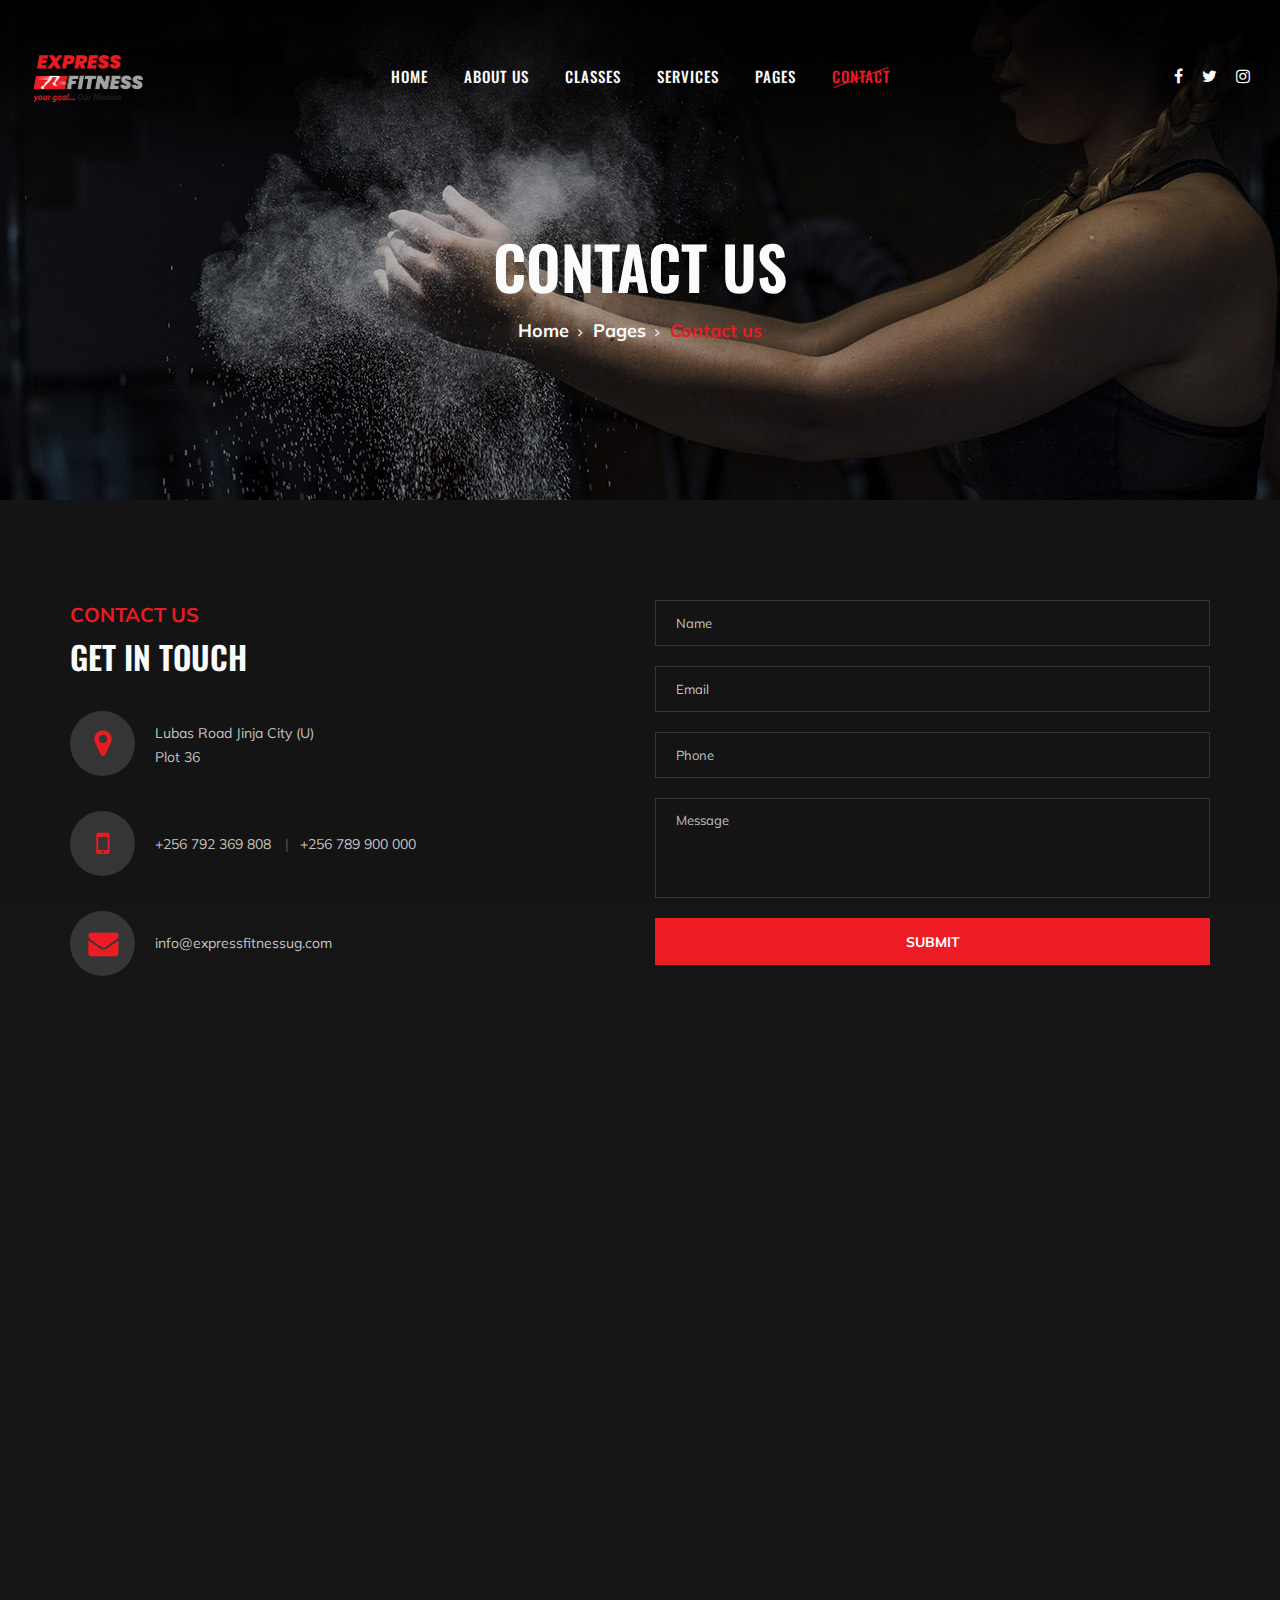
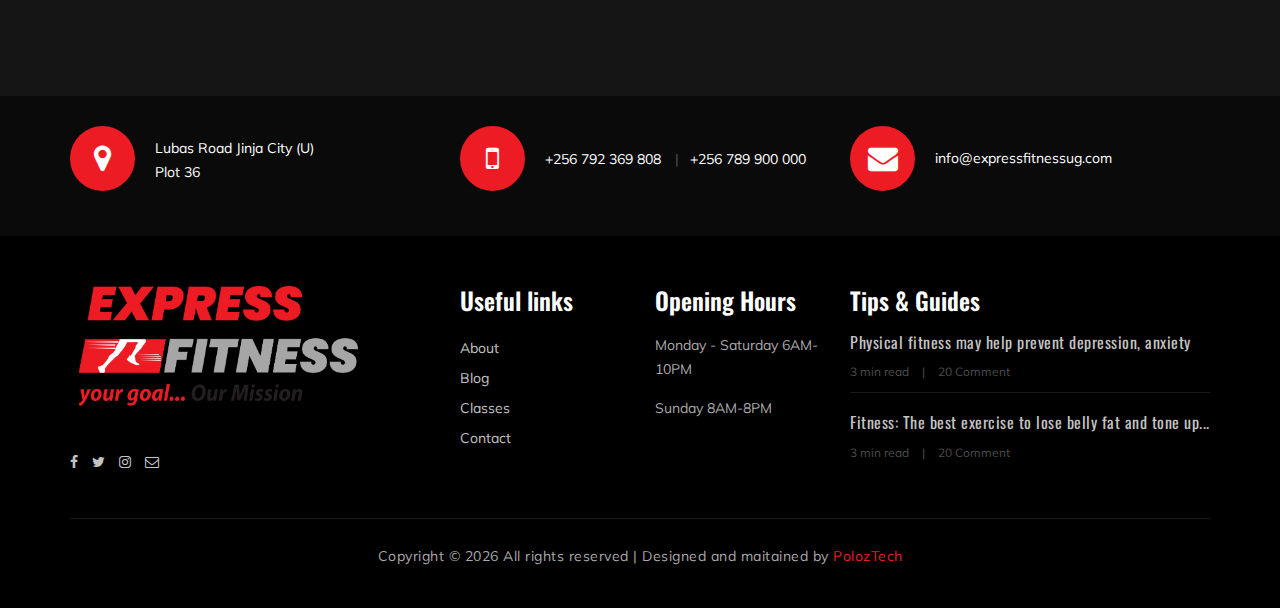
<file: contact.html>
<!DOCTYPE html>
<html lang="zxx">

<head>
    <meta charset="UTF-8">
    <meta name="description" content="Gym Template">
    <meta name="keywords" content="Gym, unica, creative, html">
    <meta name="viewport" content="width=device-width, initial-scale=1.0">
    <meta http-equiv="X-UA-Compatible" content="ie=edge">
    <title>Express Fitness</title>
    <link rel="icon" href="img/EXPRESSSS LOGO.png">

    <!-- Google Font -->
    <link href="https://fonts.googleapis.com/css?family=Muli:300,400,500,600,700,800,900&display=swap" rel="stylesheet">
    <link href="https://fonts.googleapis.com/css?family=Oswald:300,400,500,600,700&display=swap" rel="stylesheet">

    <!-- Css Styles -->
    <link rel="stylesheet" href="css/bootstrap.min.css" type="text/css">
    <link rel="stylesheet" href="css/font-awesome.min.css" type="text/css">
    <link rel="stylesheet" href="css/flaticon.css" type="text/css">
    <link rel="stylesheet" href="css/owl.carousel.min.css" type="text/css">
    <link rel="stylesheet" href="css/barfiller.css" type="text/css">
    <link rel="stylesheet" href="css/magnific-popup.css" type="text/css">
    <link rel="stylesheet" href="css/slicknav.min.css" type="text/css">
    <link rel="stylesheet" href="css/style.css" type="text/css">
</head>

<body>
    <!-- Page Preloder -->
    <div id="preloder">
        <div class="loader"></div>
    </div>

    <!-- Offcanvas Menu Section Begin -->
    <div class="offcanvas-menu-overlay"></div>
    <div class="offcanvas-menu-wrapper">
        <div class="canvas-close">
            <i class="fa fa-close"></i>
        </div>
        <div class="canvas-search search-switch">
            <i class="fa fa-search"></i>
        </div>
        <nav class="canvas-menu mobile-menu">
            <ul>
                <li><a href="./index.html">Home</a></li>
                <li><a href="./about-us.html">About Us</a></li>
                <li><a href="./class-details.html">Classes</a></li>
                <li><a href="./services.html">Services</a></li>
                <li><a href="#">Pages</a>
                    <ul class="dropdown">
                        <li><a href="./class-timetable.html">Classes timetable</a></li>
                        <li><a href="./bmi-calculator.html">Bmi calculate</a></li>
                        <li><a href="./gallery.html">Gallery</a></li>

                    </ul>
                </li>
                <li><a href="./contact.html">Contact</a></li>
            </ul>
        </nav>
        <div id="mobile-menu-wrap"></div>
        <div class="canvas-social">
            <a href="#"><i class="fa fa-facebook"></i></a>
            <a href="#"><i class="fa fa-twitter"></i></a>
            <!-- <a href="#"><i class="fa fa-youtube-play"></i></a> -->
            <a href="#"><i class="fa fa-instagram"></i></a>
        </div>
    </div>
    <!-- Offcanvas Menu Section End -->

    <!-- Header Section Begin -->
    <header class="header-section">
        <div class="container-fluid">
            <div class="row">
                <div class="col-lg-3">
                    <div class="logo">
                        <a href="./index.html">
                            <img src="img/EXPRESSSS LOGO.png" alt="logo">
                        </a>
                    </div>
                </div>
                <div class="col-lg-6">
                    <nav class="nav-menu">
                        <ul>
                            <li><a href="./index.html">Home</a></li>
                            <li><a href="./about-us.html">About Us</a></li>
                            <li><a href="./class-details.html">Classes</a></li>
                            <li><a href="./services.html">Services</a></li>
                            <li><a href="#">Pages</a>
                                <ul class="dropdown">
                                    <li><a href="./class-timetable.html">Classes timetable</a></li>
                                    <li><a href="./bmi-calculator.html">Bmi calculate</a></li>
                                    <li><a href="./team.html">Our team</a></li>
                                    <li><a href="./gallery.html">Gallery</a></li>
                                </ul>
                            </li>
                            <li class="active"><a href="./contact.html">Contact</a></li>
                        </ul>
                    </nav>
                </div>
                <div class="col-lg-3">
                    <div class="top-option">

                        <div class="to-social">
                            <a href="#"><i class="fa fa-facebook"></i></a>
                            <a href="#"><i class="fa fa-twitter"></i></a>
                            <!-- <a href="#"><i class="fa fa-youtube-play"></i></a> -->
                            <a href="#"><i class="fa fa-instagram"></i></a>
                        </div>
                    </div>
                </div>
            </div>
            <div class="canvas-open">
                <i class="fa fa-bars"></i>
            </div>
        </div>
    </header>
    <!-- Header End -->

    <!-- Breadcrumb Section Begin -->
    <section class="breadcrumb-section set-bg" data-setbg="img/breadcrumb-bg.jpg">
        <div class="container">
            <div class="row">
                <div class="col-lg-12 text-center">
                    <div class="breadcrumb-text">
                        <h2>Contact Us</h2>
                        <div class="bt-option">
                            <a href="./index.html">Home</a>
                            <a href="#">Pages</a>
                            <span>Contact us</span>
                        </div>
                    </div>
                </div>
            </div>
        </div>
    </section>
    <!-- Breadcrumb Section End -->

    <!-- Contact Section Begin -->
    <section class="contact-section spad">
        <div class="container">
            <div class="row">
                <div class="col-lg-6">
                    <div class="section-title contact-title">
                        <span>Contact Us</span>
                        <h2>GET IN TOUCH</h2>
                    </div>
                    <div class="contact-widget">
                        <div class="cw-text">
                            <i class="fa fa-map-marker"></i>
                            <p>Lubas Road Jinja City (U)<br />Plot 36</p>
                        </div>
                        <div class="cw-text">
                            <i class="fa fa-mobile"></i>
                            <ul>
                                <li>+256 792 369 808</li>
                                <li>+256 789 900 000</li>
                            </ul>
                        </div>
                        <div class="cw-text email">
                            <i class="fa fa-envelope"></i>
                            <p>info@expressfitnessug.com</p>
                        </div>
                    </div>
                </div>
                <div class="col-lg-6">
                    <div class="leave-comment">
                        <form action="#">
                            <input type="text" placeholder="Name">
                            <input type="text" placeholder="Email">
                            <input type="text" placeholder="Phone">
                            <textarea placeholder="Message"></textarea>
                            <button type="submit">Submit</button>
                        </form>
                    </div>
                </div>
            </div>
            <div class="map">
                <iframe
                    src="https://www.google.com/maps/embed?pb=!1m18!1m12!1m3!1d3989.707500420484!2d33.20825157599522!3d0.427042399568779!2m3!1f0!2f0!3f0!3m2!1i1024!2i768!4f13.1!3m3!1m2!1s0x177e7bd8c4f7292d%3A0x4b458dc6ca4abc24!2sEXPRESS%20FITNESS%20CLUB!5e0!3m2!1sen!2sug!4v1764873973955!5m2!1sen!2sug"
                    width="600" height="450" style="border:0;" allowfullscreen="" loading="lazy"
                    referrerpolicy="no-referrer-when-downgrade"></iframe>
            </div>
        </div>
    </section>
    <!-- Contact Section End -->

    <!-- Get In Touch Section Begin -->
    <div class="gettouch-section">
        <div class="container">
            <div class="row">
                <div class="col-md-4">
                    <div class="gt-text">
                        <i class="fa fa-map-marker"></i>
                        <p>Lubas Road Jinja City (U)<br />Plot 36</p>
                    </div>
                </div>
                <div class="col-md-4">
                    <div class="gt-text">
                        <i class="fa fa-mobile"></i>
                        <ul>
                            <li>+256 792 369 808</li>
                            <li>+256 789 900 000</li>
                        </ul>
                    </div>
                </div>
                <div class="col-md-4">
                    <div class="gt-text email">
                        <i class="fa fa-envelope"></i>
                        <p>info@expressfitnessug.com</p>
                    </div>
                </div>
            </div>
        </div>
    </div>
    <!-- Get In Touch Section End -->

    <!-- Footer Section Begin -->
    <section class="footer-section">
        <div class="container">
            <div class="row">
                <div class="col-lg-4">
                    <div class="fs-about">
                        <div class="fa-logo">
                            <a href="#"><img src="img/EXPRESSSS LOGO.png" alt=""></a>
                        </div>
                        <div class="fa-social">
                            <a href="#"><i class="fa fa-facebook"></i></a>
                            <a href="#"><i class="fa fa-twitter"></i></a>
                            <!-- <a href="#"><i class="fa fa-youtube-play"></i></a> -->
                            <a href="#"><i class="fa fa-instagram"></i></a>
                            <a href="#"><i class="fa  fa-envelope-o"></i></a>
                        </div>
                    </div>
                </div>
                <div class="col-lg-2 col-md-3 col-sm-6">
                    <div class="fs-widget">
                        <h4>Useful links</h4>
                        <ul>
                            <li><a href="#">About</a></li>
                            <li><a href="#">Blog</a></li>
                            <li><a href="#">Classes</a></li>
                            <li><a href="#">Contact</a></li>
                        </ul>
                    </div>
                </div>
                <div class="col-lg-2 col-md-3 col-sm-6">
                    <div class="fs-widget">
                        <h4>Opening Hours</h4>
                        <p>Monday - Saturday 6AM-10PM</p>
                        <p>Sunday 8AM-8PM</p>
                    </div>
                </div>
                <div class="col-lg-4 col-md-6">
                    <div class="fs-widget">
                        <h4>Tips & Guides</h4>
                        <div class="fw-recent">
                            <h6><a href="#">Physical fitness may help prevent depression, anxiety</a>
                            </h6>
                            <ul>
                                <li>3 min read</li>
                                <li>20 Comment</li>
                            </ul>
                        </div>
                        <div class="fw-recent">
                            <h6><a href="#">Fitness: The best exercise to lose belly fat and tone
                                    up...</a></h6>
                            <ul>
                                <li>3 min read</li>
                                <li>20 Comment</li>
                            </ul>
                        </div>
                    </div>
                </div>
            </div>
            <div class="row">
                <div class="col-lg-12 text-center">
                    <div class="copyright-text">
                        <p>
                            Copyright &copy;
                            <script>document.write(new Date().getFullYear());</script> All rights
                            reserved |
                            Designed and maitained </i> by <a href="https://polowebdeveloper.web.app"
                                target="_blank">PolozTech</a>
                        </p>
                    </div>
                </div>
            </div>
        </div>
    </section>
    <!-- Footer Section End -->

    <!-- Search model Begin -->
    <div class="search-model">
        <div class="h-100 d-flex align-items-center justify-content-center">
            <div class="search-close-switch">+</div>
            <form class="search-model-form">
                <input type="text" id="search-input" placeholder="Search here.....">
            </form>
        </div>
    </div>
    <!-- Search model end -->

    <!-- Js Plugins -->
    <script src="js/jquery-3.3.1.min.js"></script>
    <script src="js/bootstrap.min.js"></script>
    <script src="js/jquery.magnific-popup.min.js"></script>
    <script src="js/masonry.pkgd.min.js"></script>
    <script src="js/jquery.barfiller.js"></script>
    <script src="js/jquery.slicknav.js"></script>
    <script src="js/owl.carousel.min.js"></script>
    <script src="js/main.js"></script>
</file>
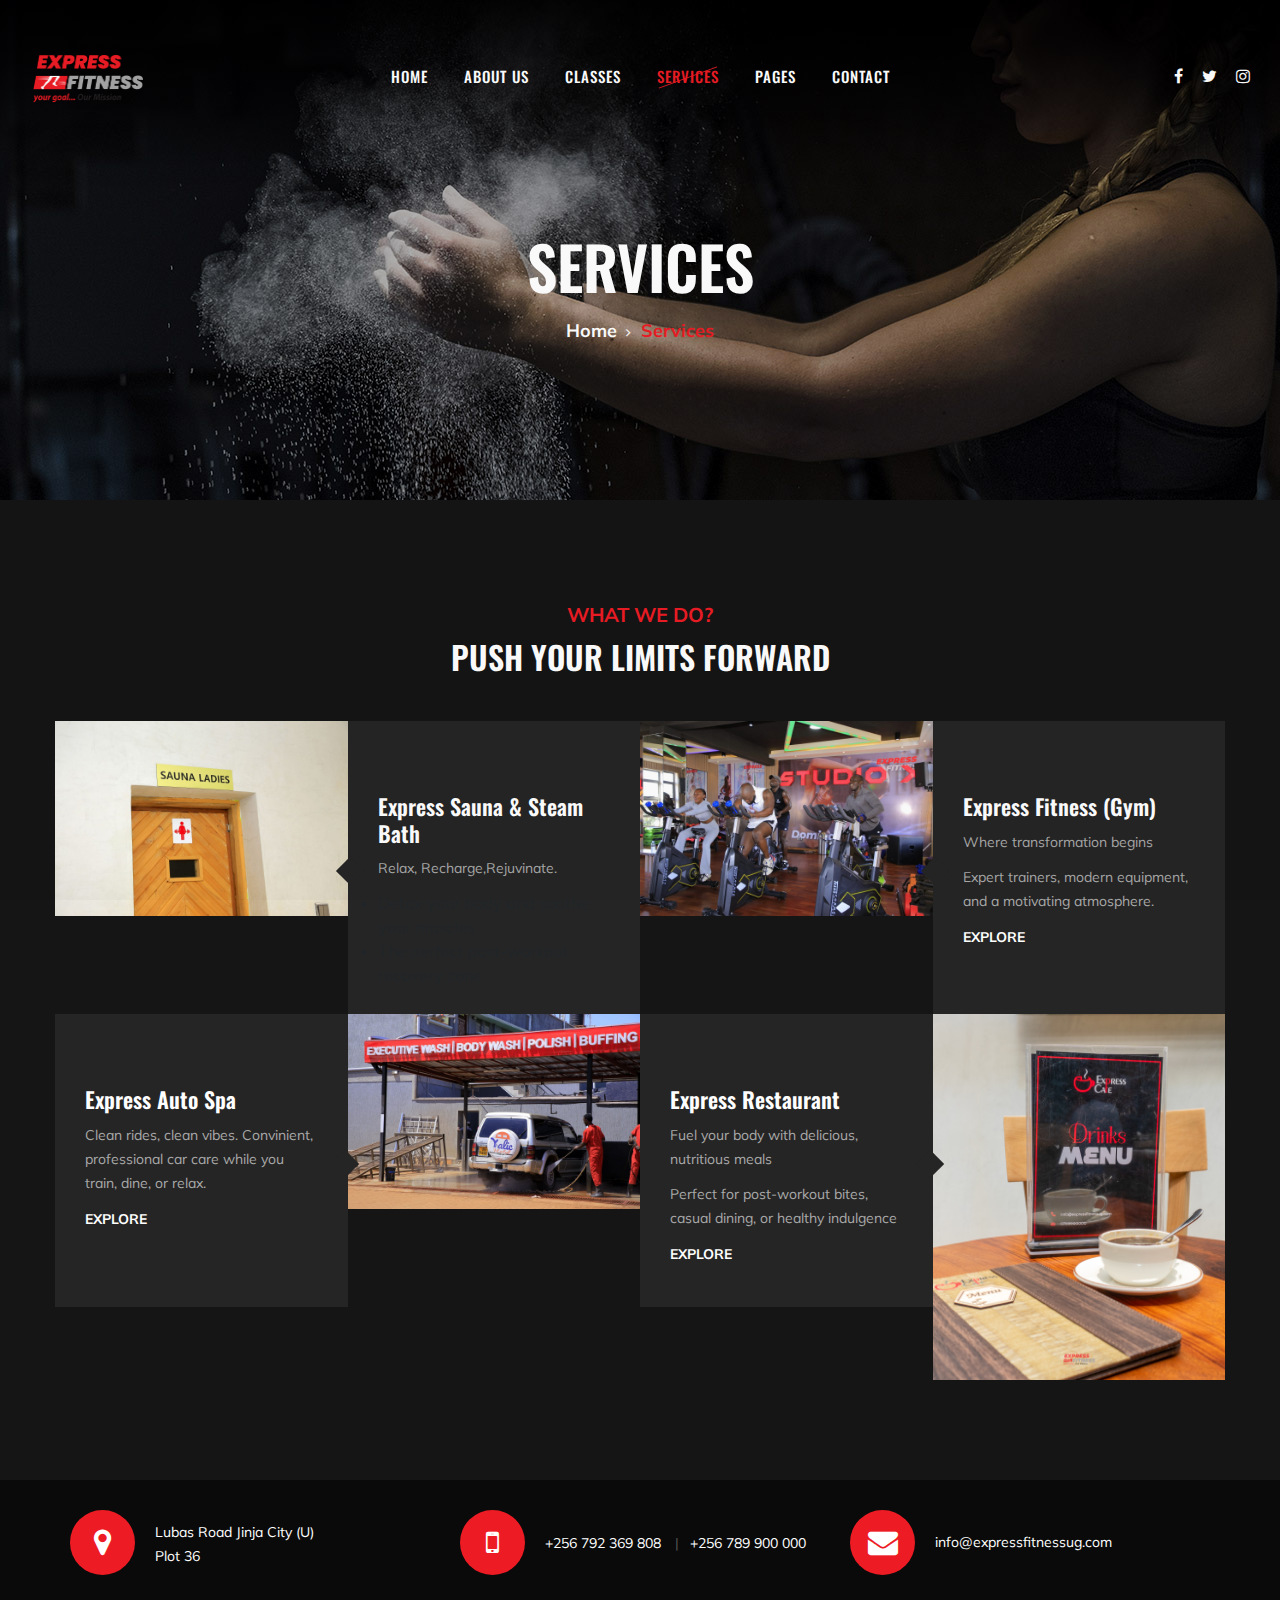
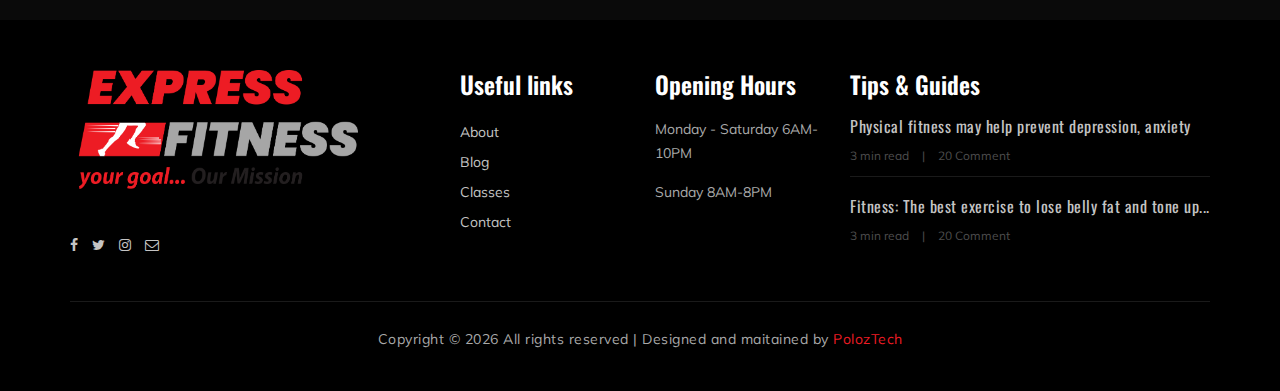
<file: services.html>
<!DOCTYPE html>
<html lang="zxx">

<head>
    <meta charset="UTF-8">
    <meta name="description" content="Gym Template">
    <meta name="keywords" content="Gym, unica, creative, html">
    <meta name="viewport" content="width=device-width, initial-scale=1.0">
    <meta http-equiv="X-UA-Compatible" content="ie=edge">
    <title>Express Fitness</title>

    <!-- Google Font -->
    <link href="https://fonts.googleapis.com/css?family=Muli:300,400,500,600,700,800,900&display=swap" rel="stylesheet">
    <link href="https://fonts.googleapis.com/css?family=Oswald:300,400,500,600,700&display=swap" rel="stylesheet">

    <!-- Css Styles -->
    <link rel="stylesheet" href="css/bootstrap.min.css" type="text/css">
    <link rel="stylesheet" href="css/font-awesome.min.css" type="text/css">
    <link rel="stylesheet" href="css/flaticon.css" type="text/css">
    <link rel="stylesheet" href="css/owl.carousel.min.css" type="text/css">
    <link rel="stylesheet" href="css/barfiller.css" type="text/css">
    <link rel="stylesheet" href="css/magnific-popup.css" type="text/css">
    <link rel="stylesheet" href="css/slicknav.min.css" type="text/css">
    <link rel="stylesheet" href="css/style.css" type="text/css">
</head>

<body>
    <!-- Page Preloder -->
    <div id="preloder">
        <div class="loader"></div>
    </div>

    <!-- Offcanvas Menu Section Begin -->
    <div class="offcanvas-menu-overlay"></div>
    <div class="offcanvas-menu-wrapper">
        <div class="canvas-close">
            <i class="fa fa-close"></i>
        </div>

        <nav class="canvas-menu mobile-menu">
            <ul>
                <li><a href="./index.html">Home</a></li>
                <li><a href="./about-us.html">About Us</a></li>
                <li><a href="./class-details.html">Classes</a></li>
                <li><a href="./services.html">Services</a></li>
                <li><a href="#">Pages</a>
                    <ul class="dropdown">
                        <li><a href="./class-timetable.html">Classes timetable</a></li>
                        <li><a href="./bmi-calculator.html">Bmi calculate</a></li>

                    </ul>
                </li>
                <li><a href="./contact.html">Contact</a></li>
            </ul>
        </nav>
        <div id="mobile-menu-wrap"></div>
        <div class="canvas-social">
            <a href="#"><i class="fa fa-facebook"></i></a>
            <a href="#"><i class="fa fa-twitter"></i></a>
            <!-- <a href="#"><i class="fa fa-youtube-play"></i></a> -->
            <a href="#"><i class="fa fa-instagram"></i></a>
        </div>
    </div>
    <!-- Offcanvas Menu Section End -->

    <!-- Header Section Begin -->
    <header class="header-section">
        <div class="container-fluid">
            <div class="row">
                <div class="col-lg-3">
                    <div class="logo">
                        <a href="./index.html">
                            <img src="img/EXPRESSSS LOGO.png" alt="logo">
                        </a>
                    </div>
                </div>
                <div class="col-lg-6">
                    <nav class="nav-menu">
                        <ul>
                            <li><a href="./index.html">Home</a></li>
                            <li><a href="./about-us.html">About Us</a></li>
                            <li><a href="./classes.html">Classes</a></li>
                            <li class="active"><a href="./services.html">Services</a></li>
                            <li><a href="#">Pages</a>
                                <ul class="dropdown">
                                    <li><a href="./class-timetable.html">Classes timetable</a></li>
                                    <li><a href="./bmi-calculator.html">Bmi calculate</a></li>
                                    <li><a href="./gallery.html">Gallery</a></li>
                                </ul>
                            </li>
                            <li><a href="./contact.html">Contact</a></li>
                        </ul>
                    </nav>
                </div>
                <div class="col-lg-3">
                    <div class="top-option">

                        <div class="to-social">
                            <a href="#"><i class="fa fa-facebook"></i></a>
                            <a href="#"><i class="fa fa-twitter"></i></a>
                            <!-- <a href="#"><i class="fa fa-youtube-play"></i></a> -->
                            <a href="#"><i class="fa fa-instagram"></i></a>
                        </div>
                    </div>
                </div>
            </div>
            <div class="canvas-open">
                <i class="fa fa-bars"></i>
            </div>
        </div>
    </header>
    <!-- Header End -->

    <!-- Breadcrumb Section Begin -->
    <section class="breadcrumb-section set-bg" data-setbg="img/breadcrumb-bg.jpg">
        <div class="container">
            <div class="row">
                <div class="col-lg-12 text-center">
                    <div class="breadcrumb-text">
                        <h2>Services</h2>
                        <div class="bt-option">
                            <a href="./index.html">Home</a>
                            <span>Services</span>
                        </div>
                    </div>
                </div>
            </div>
        </div>
    </section>
    <!-- Breadcrumb Section End -->

    <!-- Services Section Begin -->
    <section class="services-section spad">
        <div class="container">
            <div class="row">
                <div class="col-lg-12">
                    <div class="section-title">
                        <span>What we do?</span>
                        <h2>PUSH YOUR LIMITS FORWARD</h2>
                    </div>
                </div>
            </div>
            <div class="row">
                <div class="col-lg-3 order-lg-1 col-md-6 p-0">
                    <div class="ss-pic">
                        <img src="img/pictures/SAUNA.jpeg" alt="sauna">
                    </div>
                </div>
                <div class="col-lg-3 order-lg-2 col-md-6 p-0">
                    <div class="ss-text">
                        <h4>Express Sauna & Steam Bath</h4>
                        <p>Relax, Recharge,Rejuvinate.</p>
                        <ul>
                            <li>Detox your body and soothe your muscles</li>
                            <li>The perfect post-workout recovery zone</li>
                        </ul>
                        <!-- <a href="#">Explore</a> -->
                    </div>
                </div>
                <div class="col-lg-3 order-lg-3 col-md-6 p-0">
                    <div class="ss-pic">
                        <img src="img/pictures/PIC5.jpeg" alt="">
                    </div>
                </div>
                <div class="col-lg-3 order-lg-4 col-md-6 p-0">
                    <div class="ss-text">
                        <h4>Express Fitness (Gym)</h4>
                        <p>Where transformation begins</p>
                        <p>Expert trainers, modern equipment, and a motivating atmosphere.</p>
                        <a href="#">Explore</a>
                    </div>
                </div>
                <div class="col-lg-3 order-lg-8 col-md-6 p-0">
                    <div class="ss-pic">
                        <img src="img/pictures/FOOD.jpg" alt="">
                    </div>
                </div>
                <div class="col-lg-3 order-lg-7 col-md-6 p-0">
                    <div class="ss-text second-row">
                        <h4>Express Restaurant</h4>
                        <p>Fuel your body with delicious, nutritious meals</p>
                        <p>Perfect for post-workout bites, casual dining, or healthy indulgence</p>
                        <a href="#">Explore</a>
                    </div>
                </div>
                <div class="col-lg-3 order-lg-6 col-md-6 p-0">
                    <div class="ss-pic">
                        <img src="img/pictures/PARKING.jpeg" alt="">
                    </div>
                </div>
                <div class="col-lg-3 order-lg-5 col-md-6 p-0">
                    <div class="ss-text second-row">
                        <h4>Express Auto Spa</h4>
                        <p>Clean rides, clean vibes. Convinient, professional car care while you train, dine, or relax.
                        </p> <a href="#">Explore</a>
                    </div>
                </div>

            </div>

        </div>
    </section>
    <!-- Services Section End -->


    <!-- Get In Touch Section Begin -->
    <div class="gettouch-section">
        <div class="container">
            <div class="row">
                <div class="col-md-4">
                    <div class="gt-text">
                        <i class="fa fa-map-marker"></i>
                        <p>Lubas Road Jinja City (U)<br />Plot 36</p>
                    </div>
                </div>
                <div class="col-md-4">
                    <div class="gt-text">
                        <i class="fa fa-mobile"></i>
                        <ul>
                            <li>+256 792 369 808</li>
                            <li>+256 789 900 000</li>
                        </ul>
                    </div>
                </div>
                <div class="col-md-4">
                    <div class="gt-text email">
                        <i class="fa fa-envelope"></i>
                        <p>info@expressfitnessug.com</p>
                    </div>
                </div>
            </div>
        </div>
    </div>
    <!-- Get In Touch Section End -->

    <!-- Footer Section Begin -->
    <section class="footer-section">
        <div class="container">
            <div class="row">
                <div class="col-lg-4">
                    <div class="fs-about">
                        <div class="fa-logo">
                            <a href="#"><img src="img/EXPRESSSS LOGO.png" alt=""></a>
                        </div>
                        <div class="fa-social">
                            <a href="#"><i class="fa fa-facebook"></i></a>
                            <a href="#"><i class="fa fa-twitter"></i></a>
                            <!-- <a href="#"><i class="fa fa-youtube-play"></i></a> -->
                            <a href="#"><i class="fa fa-instagram"></i></a>
                            <a href="#"><i class="fa  fa-envelope-o"></i></a>
                        </div>
                    </div>
                </div>
                <div class="col-lg-2 col-md-3 col-sm-6">
                    <div class="fs-widget">
                        <h4>Useful links</h4>
                        <ul>
                            <li><a href="#">About</a></li>
                            <li><a href="#">Blog</a></li>
                            <li><a href="#">Classes</a></li>
                            <li><a href="#">Contact</a></li>
                        </ul>
                    </div>
                </div>
                <div class="col-lg-2 col-md-3 col-sm-6">
                    <div class="fs-widget">
                        <h4>Opening Hours</h4>
                        <p>Monday - Saturday 6AM-10PM</p>
                        <p>Sunday 8AM-8PM</p>
                    </div>
                </div>
                <div class="col-lg-4 col-md-6">
                    <div class="fs-widget">
                        <h4>Tips & Guides</h4>
                        <div class="fw-recent">
                            <h6><a href="#">Physical fitness may help prevent depression, anxiety</a>
                            </h6>
                            <ul>
                                <li>3 min read</li>
                                <li>20 Comment</li>
                            </ul>
                        </div>
                        <div class="fw-recent">
                            <h6><a href="#">Fitness: The best exercise to lose belly fat and tone
                                    up...</a></h6>
                            <ul>
                                <li>3 min read</li>
                                <li>20 Comment</li>
                            </ul>
                        </div>
                    </div>
                </div>
            </div>
            <div class="row">
                <div class="col-lg-12 text-center">
                    <div class="copyright-text">
                        <p>
                            Copyright &copy;
                            <script>document.write(new Date().getFullYear());</script> All rights
                            reserved |
                            Designed and maitained </i> by <a href="https://polowebdeveloper.web.app"
                                target="_blank">PolozTech</a>
                        </p>
                    </div>
                </div>
            </div>
        </div>
    </section>
    <!-- Footer Section End -->

    <!-- Search model Begin -->
    <div class="search-model">
        <div class="h-100 d-flex align-items-center justify-content-center">
            <div class="search-close-switch">+</div>
            <form class="search-model-form">
                <input type="text" id="search-input" placeholder="Search here.....">
            </form>
        </div>
    </div>
    <!-- Search model end -->

    <!-- Js Plugins -->
    <script src="js/jquery-3.3.1.min.js"></script>
    <script src="js/bootstrap.min.js"></script>
    <script src="js/jquery.magnific-popup.min.js"></script>
    <script src="js/masonry.pkgd.min.js"></script>
    <script src="js/jquery.barfiller.js"></script>
    <script src="js/jquery.slicknav.js"></script>
    <script src="js/owl.carousel.min.js"></script>
    <script src="js/main.js"></script>



</body>

</html>
</file>
<file: css/flaticon.css>
/*
  	Flaticon icon font: Flaticon
  	Creation date: 19/02/2019 07:27
  	*/

@font-face {
  font-family: "Flaticon";
  src: url("../fonts/Flaticon.eot");
  src: url("../fonts/Flaticon.eot?#iefix") format("embedded-opentype"),
       url("../fonts/Flaticon.woff2") format("woff2"),
       url("../fonts/Flaticon.woff") format("woff"),
       url("../fonts/Flaticon.ttf") format("truetype"),
       url("../fonts/Flaticon.svg#Flaticon") format("svg");
  font-weight: normal;
  font-style: normal;
}

@media screen and (-webkit-min-device-pixel-ratio:0) {
  @font-face {
    font-family: "Flaticon";
    src: url("../fonts/Flaticon.svg#Flaticon") format("svg");
  }
}

[class^="flaticon-"]:before, [class*=" flaticon-"]:before,
[class^="flaticon-"]:after, [class*=" flaticon-"]:after {   
  font-family: Flaticon;
  font-size: 40px;
  font-style: normal;
  margin-left: 0;
}

.flaticon-001-mattress:before { content: "\f100"; }
.flaticon-002-dumbell:before { content: "\f101"; }
.flaticon-003-weight:before { content: "\f102"; }
.flaticon-004-measuring-tape:before { content: "\f103"; }
.flaticon-005-clipboard:before { content: "\f104"; }
.flaticon-006-weight-1:before { content: "\f105"; }
.flaticon-007-rings:before { content: "\f106"; }
.flaticon-008-calendar:before { content: "\f107"; }
.flaticon-009-smartwatch:before { content: "\f108"; }
.flaticon-010-lockers:before { content: "\f109"; }
.flaticon-011-punching-ball:before { content: "\f10a"; }
.flaticon-012-bag:before { content: "\f10b"; }
.flaticon-013-balance:before { content: "\f10c"; }
.flaticon-014-heart-beat:before { content: "\f10d"; }
.flaticon-015-proteins:before { content: "\f10e"; }
.flaticon-016-fitness:before { content: "\f10f"; }
.flaticon-017-pull-up-bar:before { content: "\f110"; }
.flaticon-018-scale:before { content: "\f111"; }
.flaticon-019-bands:before { content: "\f112"; }
.flaticon-020-smartphone:before { content: "\f113"; }
.flaticon-021-tshirt:before { content: "\f114"; }
.flaticon-022-short:before { content: "\f115"; }
.flaticon-023-dumbbells:before { content: "\f116"; }
.flaticon-024-jumping-rope:before { content: "\f117"; }
.flaticon-025-fitness-1:before { content: "\f118"; }
.flaticon-026-gym:before { content: "\f119"; }
.flaticon-027-fitness-2:before { content: "\f11a"; }
.flaticon-028-weightlifting:before { content: "\f11b"; }
.flaticon-029-wheel:before { content: "\f11c"; }
.flaticon-030-dumbbells-1:before { content: "\f11d"; }
.flaticon-031-workout:before { content: "\f11e"; }
.flaticon-032-bottle:before { content: "\f11f"; }
.flaticon-033-juice:before { content: "\f120"; }
.flaticon-034-stationary-bike:before { content: "\f121"; }
.flaticon-035-punching-ball-1:before { content: "\f122"; }
.flaticon-036-timer:before { content: "\f123"; }
.flaticon-037-medal:before { content: "\f124"; }
.flaticon-038-treadmill:before { content: "\f125"; }
.flaticon-039-syringe:before { content: "\f126"; }
.flaticon-040-whistle:before { content: "\f127"; }
.flaticon-041-chest:before { content: "\f128"; }
.flaticon-042-pills:before { content: "\f129"; }
.flaticon-043-mp3:before { content: "\f12a"; }
.flaticon-044-no-smoking:before { content: "\f12b"; }
.flaticon-045-boxing-gloves:before { content: "\f12c"; }
.flaticon-046-gloves:before { content: "\f12d"; }
.flaticon-047-buck:before { content: "\f12e"; }
.flaticon-048-headgear:before { content: "\f12f"; }
.flaticon-049-hand-grip:before { content: "\f130"; }
.flaticon-050-no-fast-food:before { content: "\f131"; }
</file>
<file: css/barfiller.css>
body {
    font-family: Arial;
}

.barfiller {
    width:100%;
    height:12px;
    background:#fcfcfc;
    border:1px solid #ccc;
    position:relative;
    margin-bottom:20px;
    box-shadow: inset 1px 4px 9px -6px rgba(0,0,0,.5); 
    -moz-box-shadow: inset 1px 4px 9px -6px rgba(0,0,0,.5); 
}

.barfiller .fill {
    display:block;
    position:relative;
    width:0px;
    height:100%;
    background:#333;
    z-index:1;
}

.barfiller .tipWrap {
    display:none;
}

.barfiller .tip {
    margin-top:-30px;
    padding:2px 4px;
    font-size:11px;
    color:#fff;
    left:0px;
    position: relative;;
    z-index:2;
    background: #333;
} 

.barfiller .tip:after {
    border:solid;
    border-color:rgba(0,0,0,.8) transparent;
    border-width:6px 6px 0 6px;
    content:"";
    display:block;
    position:absolute;
    left:9px;
    top:100%;
    z-index:9
}
</file>
<file: css/style.css>
html,
body {
	height: 100%;
	font-family: "Muli", sans-serif;
	-webkit-font-smoothing: antialiased;
	font-smoothing: antialiased;
}

h1,
h2,
h3,
h4,
h5,
h6 {
	margin: 0;
	color: #111111;
	font-weight: 400;
	font-family: "Oswald", sans-serif;
}

h1 {
	font-size: 70px;
}

h2 {
	font-size: 36px;
}

h3 {
	font-size: 30px;
}

h4 {
	font-size: 24px;
}

h5 {
	font-size: 18px;
}

h6 {
	font-size: 16px;
}

p {
	font-size: 14px;
	font-family: "Muli", sans-serif;
	color: #a9a9a9;
	font-weight: 400;
	line-height: 24px;
	margin: 0 0 15px 0;
}

img {
	max-width: 100%;
	height: auto;
	display: block;
}

input:focus,
select:focus,
button:focus,
textarea:focus {
	outline: none;
}

a:hover,
a:focus {
	text-decoration: none;
	outline: none;
	color: #fff;
}

ul,
ol {
	padding: 0;
	margin: 0;
}

/*---------------------
  Helper CSS
-----------------------*/

.section-title {
	margin-bottom: 45px;
	text-align: center;
}

.section-title span {
	font-size: 20px;
	color: #ed1c24;
	text-transform: uppercase;
	font-weight: 700;
}

.at-desc p {
	font-size: 16px;
}

.section-title h2 {
	color: #ffffff;
	font-size: 32px;
	font-weight: 600;
	text-transform: uppercase;
	margin-top: 8px;
}

.set-bg {
	background-repeat: no-repeat;
	background-size: cover;
	background-position: top center;
}

.spad {
	padding-top: 100px;
	padding-bottom: 100px;
}

.spad-2 {
	padding-top: 50px;
	padding-bottom: 70px;
}

.text-white h1,
.text-white h2,
.text-white h3,
.text-white h4,
.text-white h5,
.text-white h6,
.text-white p,
.text-white span,
.text-white li,
.text-white a {
	color: #fff;
}

/* buttons */

.primary-btn {
	display: inline-block;
	font-size: 14px;
	padding: 17px 30px 16px;
	color: #ffffff;
	background: #ed1c24;
	line-height: normal;
	letter-spacing: 1px;
	text-transform: uppercase;
	font-weight: 700;
}

.primary-btn.btn-normal {
	-webkit-transition: all 0.3s;
	-o-transition: all 0.3s;
	transition: all 0.3s;
}

.primary-btn.btn-normal:hover {
	background: #ed1c24;
	border-color: #ed1c24;
}

/* Preloder */

#preloder {
	position: fixed;
	width: 100%;
	height: 100%;
	top: 0;
	left: 0;
	z-index: 999999;
	background: #000;
}

.loader {
	width: 40px;
	height: 40px;
	position: absolute;
	top: 50%;
	left: 50%;
	margin-top: -13px;
	margin-left: -13px;
	border-radius: 60px;
	animation: loader 0.8s linear infinite;
	-webkit-animation: loader 0.8s linear infinite;
}

@keyframes loader {
	0% {
		-webkit-transform: rotate(0deg);
		transform: rotate(0deg);
		border: 4px solid #ed1c24;
		border-left-color: transparent;
	}

	50% {
		-webkit-transform: rotate(180deg);
		transform: rotate(180deg);
		border: 4px solid #673ab7;
		border-left-color: transparent;
	}

	100% {
		-webkit-transform: rotate(360deg);
		transform: rotate(360deg);
		border: 4px solid #ed1c24;
		border-left-color: transparent;
	}
}

@-webkit-keyframes loader {
	0% {
		-webkit-transform: rotate(0deg);
		border: 4px solid #ed1c24;
		border-left-color: transparent;
	}

	50% {
		-webkit-transform: rotate(180deg);
		border: 4px solid #673ab7;
		border-left-color: transparent;
	}

	100% {
		-webkit-transform: rotate(360deg);
		border: 4px solid #ed1c24;
		border-left-color: transparent;
	}
}

.spacial-controls {
	position: fixed;
	width: 111px;
	height: 91px;
	top: 0;
	right: 0;
	z-index: 999;
}

.spacial-controls .search-switch {
	display: block;
	height: 100%;
	padding-top: 30px;
	background: #323232;
	text-align: center;
	cursor: pointer;
}

.search-model {
	display: none;
	position: fixed;
	width: 100%;
	height: 100%;
	left: 0;
	top: 0;
	background: #000;
	z-index: 99999;
}

.search-model-form {
	padding: 0 15px;
}

.search-model-form input {
	width: 500px;
	font-size: 40px;
	border: none;
	border-bottom: 2px solid #333;
	background: none;
	color: #999;
}

.search-close-switch {
	position: absolute;
	width: 50px;
	height: 50px;
	background: #333;
	color: #fff;
	text-align: center;
	border-radius: 50%;
	font-size: 28px;
	line-height: 28px;
	top: 30px;
	cursor: pointer;
	-webkit-transform: rotate(45deg);
	-ms-transform: rotate(45deg);
	transform: rotate(45deg);
	display: -webkit-box;
	display: -ms-flexbox;
	display: flex;
	-webkit-box-align: center;
	-ms-flex-align: center;
	align-items: center;
	-webkit-box-pack: center;
	-ms-flex-pack: center;
	justify-content: center;
}

/*---------------------
  Header
-----------------------*/

.header-section {
	position: absolute;
	left: 0;
	top: 0;
	width: 100%;
	padding: 0 15px;
	padding-top: 55px;
	z-index: 99;
}

.logo a {
	display: inline-block;
}

.logo img {
	height: auto;
	width: 40%;
}

.nav-menu {
	text-align: center;
}

.nav-menu ul li {
	list-style: none;
	display: inline-block;
	margin-right: 32px;
	position: relative;
	z-index: 1;
}

.nav-menu ul li .dropdown {
	position: absolute;
	left: -30px;
	top: 58px;
	width: 180px;
	background: #252525;
	z-index: 99;
	text-align: left;
	padding: 13px 0 20px;
	opacity: 0;
	visibility: hidden;
	-webkit-transition: all 0.3s;
	-o-transition: all 0.3s;
	transition: all 0.3s;
}

.nav-menu ul li .dropdown li {
	margin-right: 0;
	display: block;
}

.nav-menu ul li .dropdown li a {
	display: block;
	text-transform: none;
	padding: 6px 0 6px 30px;
	font-weight: 400;
}

.nav-menu ul li .dropdown li a:after {
	display: none;
}

.nav-menu ul li:last-child {
	margin-right: 0;
}

.nav-menu ul li.active>a {
	color: #ed1c24;
}

.nav-menu ul li.active>a:after {
	opacity: 1;
}

.nav-menu ul li:hover>a {
	color: #ed1c24;
}

.nav-menu ul li:hover>a:after {
	opacity: 1;
}

.nav-menu ul li:hover .dropdown {
	opacity: 1;
	visibility: visible;
}

.nav-menu ul li a {
	color: #ffffff;
	display: block;
	font-size: 15px;
	font-weight: 500;
	text-transform: uppercase;
	letter-spacing: 1px;
	font-family: "Oswald", sans-serif;
	padding: 10px 0px;
	position: relative;
	-webkit-transition: all 0.3s;
	-o-transition: all 0.3s;
	transition: all 0.3s;
}

.nav-menu ul li a:after {
	position: absolute;
	left: 0;
	top: 22px;
	height: 1px;
	width: 100%;
	background: #ed1c24;
	content: "";
	-webkit-transform: rotate(-20deg);
	-ms-transform: rotate(-20deg);
	transform: rotate(-20deg);
	opacity: 0;
	-webkit-transition: all 0.3s;
	-o-transition: all 0.3s;
	transition: all 0.3s;
}

.top-option {
	text-align: right;
	padding: 9px 0;
}

.top-option .to-search {
	display: inline-block;
	padding-right: 20px;
	position: relative;
}

.top-option .to-search:after {
	position: absolute;
	right: 0;
	top: 5px;
	height: 15px;
	width: 1px;
	background: rgba(255, 255, 255, 0.3);
	content: "";
}

.top-option .to-search i {
	font-size: 16px;
	color: #ffffff;
	cursor: pointer;
}

.top-option .to-social {
	display: inline-block;
}

.top-option .to-social a {
	display: inline-block;
	color: #ffffff;
	font-size: 16px;
	margin-left: 15px;
}

.offcanvas-menu-wrapper {
	display: none;
}

.canvas-open {
	display: none;
}

/*---------------------
  Hero Section
-----------------------*/

.hs-slider.owl-carousel .owl-item.active .hs-item .hi-text span {
	position: relative;
	top: 0;
	-webkit-transition: all 0.2s ease 0.2s;
	-o-transition: all 0.2s ease 0.2s;
	transition: all 0.2s ease 0.2s;
	opacity: 1;
}

.hs-slider.owl-carousel .owl-item.active .hs-item .hi-text h1 {
	position: relative;
	top: 0;
	-webkit-transition: all 0.4s ease 0.4s;
	-o-transition: all 0.4s ease 0.4s;
	transition: all 0.4s ease 0.4s;
	opacity: 1;
}

.hs-slider.owl-carousel .owl-item.active .hs-item .hi-text .primary-btn {
	position: relative;
	top: 0;
	-webkit-transition: all 0.6s ease 0.6s;
	-o-transition: all 0.6s ease 0.6s;
	transition: all 0.6s ease 0.6s;
	opacity: 1;
	align-items: center;
	justify-content: center;
}

.hs-slider.owl-carousel .owl-nav button {
	height: 46px;
	width: 46px;
	color: #a9a9a9;
	background: rgba(255, 255, 255, 0.1);
	line-height: 46px;
	text-align: center;
	position: absolute;
	font-size: 24px;
	left: 30px;
	top: 50%;
	-webkit-transform: translateY(-23px);
	-ms-transform: translateY(-23px);
	transform: translateY(-23px);
}

.hs-slider.owl-carousel .owl-nav button.owl-next {
	left: auto;
	right: 30px;
}

.hs-slider .hs-item {
	height: 1040px;
	display: -webkit-box;
	display: -ms-flexbox;
	display: flex;
	-ms-flex-line-pack: center;
	align-content: center;
	padding-top: 355px;
}

.hs-slider .hs-item .hi-text span {
	display: block;
	font-size: 18px;
	color: #ffffff;
	text-transform: uppercase;
	font-weight: 700;
	letter-spacing: 6px;
	margin-bottom: 18px;
	position: relative;
	top: 100px;
	opacity: 0;
}

.hs-slider .hs-item .hi-text h1 {
	font-size: 80px;
	color: #ffffff;
	font-weight: 700;
	text-transform: uppercase;
	line-height: 90px;
	margin-bottom: 42px;
	position: relative;
	top: 100px;
	opacity: 0;
}

.hs-slider .hs-item .hi-text h1 strong {
	color: #ed1c24;
}

.hs-slider .hs-item .hi-text .primary-btn {
	position: relative;
	top: 100px;
	opacity: 0;
}

/*---------------------
  ChoseUs Section
-----------------------*/

.choseus-section {
	background: #0a0a0a;
	padding-bottom: 70px;
}

.cs-item {
	text-align: center;
	margin-bottom: 30px;
}

.cs-item:hover span {
	background: #ed1c24;
	color: #ffffff;
}

.cs-item span {
	height: 90px;
	width: 90px;
	background: rgba(255, 255, 255, 0.1);
	border-radius: 50%;
	display: inline-block;
	color: #ed1c24;
	line-height: 90px;
	text-align: center;
	-webkit-transition: all 0.3s;
	-o-transition: all 0.3s;
	transition: all 0.3s;
}

.cs-item h4 {
	color: #ffffff;
	font-size: 22px;
	font-weight: 600;
	margin-top: 24px;
	margin-bottom: 16px;
}

/*---------------------
  Classes Section
-----------------------*/

.classes-section {
	background: #151515;
	padding-bottom: 80px;
}

.classes-section .section-title {
	margin-bottom: 35px;
}

.class-item {
	overflow: hidden;
	margin-bottom: 30px;
}

.class-item .ci-pic img {
	min-width: 100%;
}

.class-item .ci-text {
	background: #0a0a0a;
	position: relative;
	padding: 10px 30px 26px 30px;
	z-index: 1;
}

.class-item .ci-text:after {
	position: absolute;
	left: -5px;
	top: -44px;
	height: 100px;
	width: 600px;
	border-top: 4px solid #464646;
	background: #0a0a0a;
	content: "";
	-webkit-transform: rotate(-5deg);
	-ms-transform: rotate(-5deg);
	transform: rotate(-5deg);
	z-index: -1;
}

.class-item .ci-text span {
	color: #ed1c24;
	font-size: 12px;
	text-transform: uppercase;
	font-weight: 700;
}

.class-item .ci-text h5 {
	font-size: 20px;
	color: #ffffff;
	font-weight: 600;
	text-transform: uppercase;
	margin-top: 4px;
}

.class-item .ci-text h4 {
	font-size: 26px;
	color: #ffffff;
	font-weight: 600;
	text-transform: uppercase;
	margin-top: 4px;
}

.class-item .ci-text a {
	display: inline-block;
	width: 46px;
	height: 46px;
	background: rgba(255, 255, 255, 0.1);
	line-height: 46px;
	text-align: center;
	font-size: 24px;
	color: #ffffff;
	position: absolute;
	right: 30px;
	bottom: 26px;
}

/*---------------------
  Banner Section
-----------------------*/

.banner-section {
	height: 550px;
	display: -webkit-box;
	display: -ms-flexbox;
	display: flex;
	-webkit-box-align: center;
	-ms-flex-align: center;
	align-items: center;
	-webkit-box-pack: center;
	-ms-flex-pack: center;
	justify-content: center;
}

.bs-text.service-banner .bt-tips {
	margin-bottom: 35px;
}

.bs-text h2 {
	font-size: 48px;
	color: #ffffff;
	font-weight: 700;
	text-transform: uppercase;
	margin-bottom: 25px;
}

.bs-text .bt-tips {
	font-size: 20px;
	color: #c4c4c4;
	font-weight: 700;
	text-transform: uppercase;
	margin-bottom: 45px;
}

.bs-text .primary-btn {
	background: transparent;
	border: 2px solid #ed1c24;
}

.bs-text .play-btn {
	display: inline-block;
	height: 70px;
	width: 70px;
	background: #ed1c24;
	border-radius: 50%;
	line-height: 70px;
	text-align: center;
	font-size: 36px;
	color: #ffffff;
}

/*---------------------
  Pricing Section
-----------------------*/

.pricing-section {
	background: #151515;
}

.pricing-section .section-title {
	margin-bottom: 56px;
}

.ps-item {
	text-align: center;
	padding: 40px 30px 52px;
	border: 1px solid #464646;
	-webkit-transform: skewY(-4deg);
	-ms-transform: skewY(-4deg);
	transform: skewY(-4deg);
	-webkit-transition: all 0.5s;
	-o-transition: all 0.5s;
	transition: all 0.5s;
	margin-bottom: 30px;
	position: relative;
}

.ps-item:hover {
	background: #ffffff;
	border-color: #ffffff;
}

.ps-item:hover h3 {
	color: #111111;
}

.ps-item:hover .pi-price span {
	color: #444444;
}

.ps-item:hover ul li {
	color: #111111;
	font-weight: 600;
}

.ps-item:hover .primary-btn.pricing-btn {
	background: #ed1c24;
}

.ps-item:hover .thumb-icon {
	opacity: 1;
	visibility: visible;
}

.ps-item h3 {
	font-size: 28px;
	color: #ffffff;
	font-weight: 600;
	margin-bottom: 16px;
	-webkit-transform: skewY(4deg);
	-ms-transform: skewY(4deg);
	transform: skewY(4deg);
}

.ps-item .pi-price {
	margin-bottom: 30px;
	-webkit-transform: skewY(4deg);
	-ms-transform: skewY(4deg);
	transform: skewY(4deg);
}

.ps-item .pi-price h2 {
	font-size: 60px;
	color: #ed1c24;
	font-weight: 600;
}

.ps-item .pi-price span {
	color: #c4c4c4;
	font-size: 16px;
	font-weight: 700;
	text-transform: uppercase;
}

.ps-item ul {
	margin-bottom: 40px;
	-webkit-transform: skewY(4deg);
	-ms-transform: skewY(4deg);
	transform: skewY(4deg);
}

.ps-item ul li {
	font-size: 14px;
	color: #c4c4c4;
	line-height: 32px;
	list-style: none;
}

.ps-item .primary-btn.pricing-btn {
	display: block;
	background: #333333;
	-webkit-transform: skewY(4deg);
	-ms-transform: skewY(4deg);
	transform: skewY(4deg);
}

.ps-item .thumb-icon {
	font-size: 48px;
	color: #ed1c24;
	position: absolute;
	left: 50px;
	bottom: 120px;
	-webkit-transform: skewY(4deg);
	-ms-transform: skewY(4deg);
	transform: skewY(4deg);
	opacity: 0;
	visibility: hidden;
}

/*---------------------
  Gallery Section
-----------------------*/

.gallery-section {
	background: #151515;
	overflow: hidden;
}

.gallery-section.gallery-page {
	padding-top: 10px;
}

.grid-sizer {
	width: calc(25% - 10px);
}

.gallery {
	margin-right: -10px;
}

.gallery .gs-item {
	height: 472px;
	width: calc(25% - 10px);
	float: left;
	margin-right: 10px;
	margin-bottom: 10px;
}

.gallery .gs-item:hover .thumb-icon {
	opacity: 1;
	visibility: visible;
}

.gallery .gs-item .thumb-icon {
	font-size: 48px;
	color: #ed1c24;
	display: -webkit-box;
	display: -ms-flexbox;
	display: flex;
	-webkit-box-align: center;
	-ms-flex-align: center;
	align-items: center;
	-webkit-box-pack: center;
	-ms-flex-pack: center;
	justify-content: center;
	height: 100%;
	cursor: pointer;
	opacity: 0;
	visibility: hidden;
	-webkit-transition: all 0.3s;
	-o-transition: all 0.3s;
	transition: all 0.3s;
}

.gallery .gs-item.grid-wide {
	width: calc(50% - 10px);
}

/*---------------------
  Team Section
-----------------------*/

.team-section {
	background: #151515;
}

.team-section.team-page {
	padding-bottom: 70px;
}

.team-section.team-page .ts-item {
	margin-bottom: 30px;
}

.team-section.team-page .ts-item:hover .ts_text {
	bottom: -30px;
}

.team-section.team-page .ts-item .tt_social {
	-webkit-transform: skewY(5deg);
	-ms-transform: skewY(5deg);
	transform: skewY(5deg);
	margin-top: 13px;
}

.team-section.team-page .ts-item .tt_social a {
	font-size: 14px;
	color: #c4c4c4;
	margin-right: 10px;
}

.team-section.team-page .ts-item .tt_social a:last-child {
	margin-right: 0;
}

.team-title .section-title {
	text-align: left;
	float: left;
}

.primary-btn.appoinment-btn {
	background: transparent;
	border: 2px solid #ed1c24;
	float: right;
	margin-top: 10px;
}

.ts-slider .col-lg-4 {
	max-width: 100%;
}

.ts-slider.owl-carousel .owl-dots {
	text-align: center;
	margin-top: 30px;
}

.ts-slider.owl-carousel .owl-dots button {
	height: 4px;
	width: 20px;
	background: #5c5c5c;
	margin-right: 15px;
	-webkit-transform: skewY(-5deg);
	-ms-transform: skewY(-5deg);
	transform: skewY(-5deg);
}

.ts-slider.owl-carousel .owl-dots button.active {
	background: #ed1c24;
}

.ts-slider.owl-carousel .owl-dots button:last-child {
	margin-right: 0;
}

.ts-item {
	height: 450px;
	position: relative;
	overflow: hidden;
}

.ts-item:hover .ts_text {
	bottom: -35px;
}

.ts-item .ts_text {
	padding: 40px 0 60px;
	text-align: center;
	background: #0a0a0a;
	border-top: 4px solid #464646;
	-webkit-transform: skewY(-5deg);
	-ms-transform: skewY(-5deg);
	transform: skewY(-5deg);
	position: absolute;
	left: 0;
	bottom: -250px;
	width: 100%;
	-webkit-transition: all 0.3s;
	-o-transition: all 0.3s;
	transition: all 0.3s;
}

.ts-item .ts_text h4 {
	color: #ffffff;
	font-weight: 600;
	margin-bottom: 14px;
	-webkit-transform: skewY(5deg);
	-ms-transform: skewY(5deg);
	transform: skewY(5deg);
}

.ts-item .ts_text span {
	display: block;
	font-size: 12px;
	font-weight: 700;
	color: #aaaaaa;
	text-transform: uppercase;
	-webkit-transform: skewY(5deg);
	-ms-transform: skewY(5deg);
	transform: skewY(5deg);
}

/*---------------------
  Get Touch Section
-----------------------*/

.gettouch-section {
	background: #0a0a0a;
	padding: 30px 0 15px;
}

.gt-text {
	overflow: hidden;
	margin-bottom: 30px;
}

.gt-text i {
	font-size: 30px;
	color: #ffffff;
	display: inline-block;
	height: 65px;
	width: 65px;
	background: #ed1c24;
	border-radius: 50%;
	line-height: 65px;
	text-align: center;
	float: left;
	margin-right: 20px;
}

.gt-text p {
	overflow: hidden;
	color: #ffffff;
	margin-bottom: 0;
	padding-top: 10px;
}

.gt-text ul {
	overflow: hidden;
	padding-top: 20px;
}

.gt-text ul li {
	list-style: none;
	font-size: 14px;
	color: #ffffff;
	margin-right: 25px;
	display: inline-block;
	position: relative;
}

.gt-text ul li:after {
	position: absolute;
	right: -18px;
	top: 0;
	content: "|";
	color: #545454;
}

.gt-text ul li:last-child {
	margin-right: 0;
}

.gt-text ul li:last-child:after {
	display: none;
}

.gt-text.email p {
	padding-top: 20px;
}

/*---------------------
  Footer
-----------------------*/

.footer-section {
	background: #000000;
	padding-top: 50px;
}

.fs-about {
	margin-bottom: 30px;
}

.fs-about .fa-logo {
	margin-bottom: 30px;
}

.fa-logo img {
	height: auto;
	width: 80%;
}

.fs-about .fa-logo a {
	display: inline-block;
}

.fs-about p {
	line-height: 26px;
	color: #c4c4c4;
}

.fs-about .fa-social a {
	font-size: 14px;
	color: #c4c4c4;
	margin-right: 10px;
}

.fs-about .fa-social a:last-child {
	margin-right: 0;
}

.fs-widget {
	margin-bottom: 30px;
}

.fs-widget h4 {
	color: #ffffff;
	font-weight: 600;
	margin-bottom: 18px;
}

.fs-widget ul li {
	list-style: none;
}

.fs-widget ul li a {
	font-size: 14px;
	color: #c4c4c4;
	line-height: 30px;
}

.fs-widget .fw-recent {
	margin-bottom: 20px;
	padding-bottom: 10px;
	border-bottom: 1px solid #1a1a1a;
}

.fs-widget .fw-recent:last-child {
	padding-bottom: 0;
	border: none;
}

.fs-widget .fw-recent h6 {
	margin-bottom: 6px;
}

.fs-widget .fw-recent h6 a {
	color: #c4c4c4;
	letter-spacing: 0.5px;
}

.fs-widget .fw-recent ul li {
	font-size: 12px;
	color: #4d4d4d;
	display: inline-block;
	margin-right: 25px;
	position: relative;
}

.fs-widget .fw-recent ul li:last-child:after {
	display: none;
}

.fs-widget .fw-recent ul li:after {
	position: absolute;
	right: -16px;
	top: 0;
	content: "|";
}

.copyright-text {
	font-size: 14px;
	color: #c4c4c4;
	letter-spacing: 0.5px;
	border-top: 1px solid #1a1a1a;
	padding: 25px 0;
	margin-top: 15px;
}

.copyright-text a,
.copyright-text i {
	color: #ed1c24;
}

/* ----------------------------------- Other Pages Styles ----------------------------------- */

/*---------------------
  Breadcrumb Section
-----------------------*/

.breadcrumb-section {
	height: 500px;
	padding-top: 230px;
}

.breadcrumb-text h2 {
	font-size: 60px;
	color: #ffffff;
	font-weight: 600;
	text-transform: uppercase;
	margin-bottom: 15px;
}

.breadcrumb-text .bt-option a {
	font-size: 18px;
	color: #ffffff;
	font-weight: 700;
	display: inline-block;
	position: relative;
	margin-right: 20px;
}

.breadcrumb-text .bt-option a:after {
	position: absolute;
	right: -14px;
	top: 6px;
	font-family: "FontAwesome";
	content: "";
	font-size: 13px;
	font-weight: 400;
}

.breadcrumb-text .bt-option span {
	font-size: 18px;
	color: #ed1c24;
	font-weight: 700;
}

/*---------------------
  About Us Section
-----------------------*/

.about-video {
	height: 640px;
	display: -webkit-box;
	display: -ms-flexbox;
	display: flex;
	-webkit-box-align: center;
	-ms-flex-align: center;
	align-items: center;
	-webkit-box-pack: center;
	-ms-flex-pack: center;
	justify-content: center;
}

.about-video .play-btn {
	display: inline-block;
	height: 70px;
	width: 70px;
	background: #ed1c24;
	border-radius: 50%;
	line-height: 70px;
	text-align: center;
	font-size: 36px;
	color: #ffffff;
}

.about-text {
	background: #000000;
	height: 640px;
	padding: 120px 70px 0 70px;
}

.about-text .section-title {
	text-align: left;
	margin-bottom: 30px;
}

.about-text .at-desc {
	margin-bottom: 27px;
}

.about-text .at-desc p {
	color: #c4c4c4;
}

.about-text .about-bar .ab-item {
	margin-bottom: 34px;
}

.about-text .about-bar .ab-item p {
	color: #ffffff;
	margin-bottom: 13px;
}

.about-text .about-bar .ab-item .barfiller {
	background: #2d2d2d;
	height: 5px;
	border: none;
	margin-bottom: 0;
}

.about-text .about-bar .ab-item .barfiller .tip {
	margin-top: 0;
	padding: 0;
	font-size: 14px;
	color: #ffffff;
	background: transparent;
	position: initial !important;
	float: right;
	margin-top: -40px;
}

.about-text .about-bar .ab-item .barfiller .tip:after {
	display: none;
}

/*---------------------
  Testimonial Section
-----------------------*/

.testimonial-section {
	background: #151515;
}

.ts_slider.owl-carousel .owl-item img {
	display: inline-block;
}

.ts_slider.owl-carousel .owl-nav button {
	height: 46px;
	width: 46px;
	color: #a9a9a9;
	background: rgba(255, 255, 255, 0.1);
	line-height: 46px;
	text-align: center;
	font-size: 24px;
	position: absolute;
	left: 30px;
	top: 50%;
	-webkit-transform: translateY(-23px);
	-ms-transform: translateY(-23px);
	transform: translateY(-23px);
}

.ts_slider.owl-carousel .owl-nav button.owl-next {
	left: auto;
	right: 30px;
}

.ts_slider .ts_item .ti_pic {
	margin-bottom: 32px;
}

.ts_slider .ts_item .ti_pic img {
	height: 200px;
	width: 200px;
	border-radius: 50%;
}

.ts_slider .ts_item .ti_text p {
	color: #fefefe;
	letter-spacing: 1px;
	margin-bottom: 20px;
}

.ts_slider .ts_item .ti_text h5 {
	color: #ffffff;
	font-weight: 600;
	text-transform: uppercase;
	margin-bottom: 8px;
}

.ts_slider .ts_item .ti_text .tt-rating i {
	font-size: 12px;
	color: #d49d09;
}

/*---------------------
  Services Section
-----------------------*/

.services-section {
	background: #151515;
}

.ss-pic img {
	height: 100%;
	min-width: 100%;
}

.ss-text {
	background: #252525;
	padding: 72px 30px;
	height: 293px;
	position: relative;
	z-index: 1;
	-webkit-transition: all 0.3s;
	-o-transition: all 0.3s;
	transition: all 0.3s;
}

.ss-text:hover {
	background: #363636;
}

.ss-text:hover a {
	color: #ed1c24;
}

.ss-text:hover:after {
	background: #363636;
}

.ss-text:after {
	position: absolute;
	left: -15px;
	top: 50%;
	height: 20px;
	width: 20px;
	background: #252525;
	content: "";
	-webkit-transform: rotate(45deg) translateY(-10px);
	-ms-transform: rotate(45deg) translateY(-10px);
	transform: rotate(45deg) translateY(-10px);
	z-index: -1;
	-webkit-transition: all 0.2s;
	-o-transition: all 0.2s;
	transition: all 0.2s;
}

.ss-text.second-row:after {
	left: auto;
	right: 0;
}

.ss-text h4 {
	font-size: 22px;
	color: #ffffff;
	font-weight: 600;
	margin-bottom: 10px;
}

.ss-text p {
	margin-bottom: 11px;
}

.ss-text a {
	font-size: 14px;
	color: #ffffff;
	font-weight: 700;
	text-transform: uppercase;
	-webkit-transition: all 0.3s;
	-o-transition: all 0.3s;
	transition: all 0.3s;
}

/*---------------------
  Class Timetable Section
-----------------------*/

.class-timetable-section {
	background: #151515;
}

.class-timetable-section.class-details-timetable {
	padding-top: 0;
}

.class-timetable-section .section-title {
	text-align: left;
}

.class-details-timetable_title {
	margin-bottom: 35px;
}

.class-details-timetable_title h5 {
	font-size: 20px;
	color: #ffffff;
	font-weight: 600;
}

.table-controls {
	text-align: right;
	margin-top: 14px;
	margin-bottom: 50px;
}

.table-controls ul {
	background: #000000;
	padding: 12px 30px 15px;
	display: inline-block;
}

.table-controls ul li {
	list-style: none;
	font-size: 14px;
	color: #aaaaaa;
	list-style: none;
	display: inline-block;
	margin-right: 35px;
	-webkit-transition: all 0.3s;
	-o-transition: all 0.3s;
	transition: all 0.3s;
	cursor: pointer;
	position: relative;
}

.table-controls ul li:after {
	position: absolute;
	right: -22px;
	top: 0;
	content: "/";
}

.table-controls ul li.active {
	color: #ffffff;
}

.table-controls ul li.active:after {
	color: #aaaaaa;
}

.table-controls ul li:last-child {
	margin-right: 0;
}

.table-controls ul li:last-child:after {
	display: none;
}

.class-timetable .ts-meta h5,
.class-timetable .ts-meta span {
	-webkit-transition: all 0.4s;
	-o-transition: all 0.4s;
	transition: all 0.4s;
}

.class-timetable.filtering .ts-meta h5,
.class-timetable.filtering .ts-meta span {
	opacity: 0;
}

.class-timetable.filtering .ts-meta.show h5,
.class-timetable.filtering .ts-meta.show span {
	opacity: 1;
}

.class-timetable.details-timetable td h5 {
	color: #ffffff;
}

.class-timetable.details-timetable td span {
	color: #ffffff;
}

.class-timetable.details-timetable td.hover-dp h5 {
	-webkit-transition: all 0.4s;
	-o-transition: all 0.4s;
	transition: all 0.4s;
}

.class-timetable.details-timetable td.hover-dp span {
	-webkit-transition: all 0.4s;
	-o-transition: all 0.4s;
	transition: all 0.4s;
}

.class-timetable.details-timetable td.hover-dp:hover h5 {
	color: #f10000;
}

.class-timetable.details-timetable td.hover-dp:hover span {
	color: #f10000;
}

.class-timetable.details-timetable td.dark-bg {
	background: #0a0a0a;
}

.class-timetable table {
	border: 1px solid #363636;
	text-align: center;
}

.class-timetable table thead {
	border-bottom: 1px solid #363636;
}

.class-timetable table thead tr th {
	font-size: 14px;
	color: #ffffff;
	background: #ed1c24;
	border-right: 1px solid #363636;
	padding: 15px 0;
	font-weight: 400;
}

.class-timetable table tbody tr td {
	width: 146px;
	padding: 35px 0;
}

.class-timetable table tbody tr td.class-time {
	font-size: 12px;
	color: #ed1c24;
	background: #000000;
	border: 1px solid #363636;
}

.class-timetable table tbody tr td.dark-bg {
	background: #090909;
}

.class-timetable table tbody tr td.hover-bg {
	-webkit-transition: all 0.3s;
	-o-transition: all 0.3s;
	transition: all 0.3s;
}

.class-timetable table tbody tr td.hover-bg:hover {
	background: #ed1c24;
}

.class-timetable table tbody tr td.blank-td {
	position: relative;
	overflow: hidden;
}

.class-timetable table tbody tr td.blank-td:after {
	position: absolute;
	left: -47px;
	top: 59px;
	width: 237px;
	height: 1px;
	background: #363636;
	content: "";
	-webkit-transform: rotate(-40deg);
	-ms-transform: rotate(-40deg);
	transform: rotate(-40deg);
}

.class-timetable table tbody tr td h5 {
	color: #ffffff;
	font-weight: 600;
	text-transform: uppercase;
	margin-bottom: 10px;
}

.class-timetable table tbody tr td span {
	display: block;
	font-size: 12px;
	color: #ffffff;
}


/*---------------------
  Class Details Section
-----------------------*/

.class-details-section {
	background: #151515;
	padding-bottom: 60px;
}

.class-details-text .cd-pic {
	margin-bottom: 45px;
}

.class-details-text .cd-pic img {
	min-width: 100%;
}

.class-details-text .cd-text {
	margin-bottom: 33px;
}

.class-details-text .cd-text .cd-single-item h3 {
	color: #ffffff;
	font-weight: 600;
	text-transform: uppercase;
	margin-bottom: 28px;
}

.class-details-text .cd-text .cd-single-item p {
	color: #c4c4c4;
}

.class-details-text .cd-trainer .cd-trainer-pic img {
	min-width: 100%;
}

.class-details-text .cd-trainer .cd-trainer-text {
	position: relative;
}

.class-details-text .cd-trainer .cd-trainer-text .trainer-title {
	margin-bottom: 18px;
}

.class-details-text .cd-trainer .cd-trainer-text .trainer-title h4 {
	color: #ffffff;
	font-weight: 600;
	margin-bottom: 6px;
}

.class-details-text .cd-trainer .cd-trainer-text .trainer-title span {
	font-size: 12px;
	color: #aaaaaa;
	text-transform: uppercase;
}

.class-details-text .cd-trainer .cd-trainer-text .trainer-social {
	position: absolute;
	right: 0;
	top: 20px;
}

.class-details-text .cd-trainer .cd-trainer-text .trainer-social a {
	display: inline-block;
	font-size: 14px;
	color: #c4c4c4;
	margin-right: 9px;
}

.class-details-text .cd-trainer .cd-trainer-text .trainer-social a:last-child {
	margin-right: 0;
}

.class-details-text .cd-trainer .cd-trainer-text p {
	color: #c4c4c4;
}

.class-details-text .cd-trainer .cd-trainer-text .trainer-info {
	margin-top: 28px;
	margin-bottom: 26px;
}

.class-details-text .cd-trainer .cd-trainer-text .trainer-info li {
	font-size: 14px;
	color: #c4c4c4;
	list-style: none;
	padding-bottom: 8px;
	border-bottom: 1px solid #252525;
	margin-bottom: 10px;
}

.class-details-text .cd-trainer .cd-trainer-text .trainer-info li:last-child {
	padding-bottom: 0;
	margin-bottom: 0;
	border-bottom: none;
}

.class-details-text .cd-trainer .cd-trainer-text .trainer-info li span {
	color: #ffffff;
	font-weight: 700;
	width: 150px;
	display: inline-block;
}

.sidebar-option {
	padding-left: 40px;
}

.sidebar-option .so-categories {
	margin-bottom: 40px;
}

.sidebar-option .so-categories .title {
	font-size: 20px;
	color: #ffffff;
	font-weight: 600;
	text-transform: uppercase;
	margin-bottom: 24px;
}

.sidebar-option .so-categories ul li {
	list-style: none;
}

.sidebar-option .so-categories ul li:hover a {
	color: #ed1c24
}

.sidebar-option .so-categories ul li:hover a span {
	color: #ffffff;
}

.sidebar-option .so-categories ul li a {
	font-size: 14px;
	color: #c4c4c4;
	line-height: 40px;
	-webkit-transition: all 0.3s;
	-o-transition: all 0.3s;
	transition: all 0.3s;
}

.sidebar-option .so-categories ul li a span {
	font-size: 12px;
	float: right;
}

.sidebar-option .so-latest {
	margin-bottom: 60px;
}

.sidebar-option .so-latest .title {
	font-size: 20px;
	color: #ffffff;
	font-weight: 600;
	text-transform: uppercase;
	margin-bottom: 40px;
}

.sidebar-option .so-latest .latest-large {
	height: 200px;
	position: relative;
	margin-bottom: 30px;
}

.sidebar-option .so-latest .latest-large .ll-text {
	position: absolute;
	left: 0;
	bottom: 18px;
	width: 100%;
	padding: 0 25px;
}

.sidebar-option .so-latest .latest-large .ll-text h5 a {
	color: #ffffff;
	font-weight: 600;
	line-height: 23px;
}

.sidebar-option .so-latest .latest-large .ll-text ul li {
	list-style: none;
	font-size: 12px;
	color: #888888;
	position: relative;
	display: inline-block;
	margin-right: 25px;
}

.sidebar-option .so-latest .latest-large .ll-text ul li:last-child {
	margin-right: 0;
}

.sidebar-option .so-latest .latest-large .ll-text ul li:last-child:after {
	display: none;
}

.sidebar-option .so-latest .latest-large .ll-text ul li:after {
	position: absolute;
	right: -16px;
	top: 0;
	content: "|";
}

.sidebar-option .so-latest .latest-item {
	overflow: hidden;
	margin-bottom: 30px;
}

.sidebar-option .so-latest .latest-item:last-child {
	margin-bottom: 0;
}

.sidebar-option .so-latest .latest-item .li-pic {
	float: left;
	margin-right: 20px;
}

.sidebar-option .so-latest .latest-item .li-text {
	overflow: hidden;
}

.sidebar-option .so-latest .latest-item .li-text h6 a {
	font-size: 15px;
	color: #ffffff;
	line-height: 21px;
}

.sidebar-option .so-latest .latest-item .li-text .li-time {
	display: inline-block;
	font-size: 12px;
	color: #888888;
}

.sidebar-option .so-banner {
	height: 300px;
	position: relative;
}

.sidebar-option .so-banner h5 {
	font-size: 20px;
	font-weight: 600;
	color: #ffffff;
	text-transform: uppercase;
	position: absolute;
	left: 0;
	bottom: 30px;
	width: 100%;
	padding: 0 30px;
}

.sidebar-option .so-tags .title {
	font-size: 20px;
	color: #ffffff;
	font-weight: 600;
	text-transform: uppercase;
	margin-bottom: 40px;
}

.sidebar-option .so-tags a {
	display: inline-block;
	font-size: 14px;
	color: #c4c4c4;
	padding: 10px 15px;
	background: #252525;
	margin-right: 5px;
	margin-bottom: 10px;
}

/*------------------------
  Bmi Calculator Section
-------------------------*/

.bmi-calculator-section {
	background: #151515;
}

.section-title.chart-title {
	text-align: left;
}

.chart-table table {
	border: 1px solid #363636;
	width: 100%;
}

.chart-table table thead {
	border-bottom: 1px solid #363636;
}

.chart-table table thead tr th {
	background: #060606;
	font-size: 14px;
	color: #ffffff;
	font-weight: 500;
	text-transform: uppercase;
	border-right: 1px solid #363636;
	padding: 14px 0 11px 50px;
}

.chart-table table tbody tr:nth-child(even) {
	background: #111111;
}

.chart-table table tbody tr td {
	font-size: 14px;
	color: #c4c4c4;
	border-right: 1px solid #363636;
	padding: 17px 0 17px 50px;
}

.chart-table table tbody tr td.point {
	width: 200px;
}

.section-title.chart-calculate-title {
	text-align: left;
}

.chart-calculate-form p {
	color: #c4c4c4;
	margin-bottom: 24px;
}

.chart-calculate-form form input {
	font-size: 14px;
	color: #c4c4c4;
	width: 100%;
	height: 50px;
	border: 1px solid #363636;
	padding-left: 20px;
	padding-right: 5px;
	background: transparent;
	margin-bottom: 20px;
}

.chart-calculate-form form input::-webkit-input-placeholder {
	color: #c4c4c4;
}

.chart-calculate-form form input::-moz-placeholder {
	color: #c4c4c4;
}

.chart-calculate-form form input:-ms-input-placeholder {
	color: #c4c4c4;
}

.chart-calculate-form form input::-ms-input-placeholder {
	color: #c4c4c4;
}

.chart-calculate-form form input::placeholder {
	color: #c4c4c4;
}

.chart-calculate-form form button {
	font-size: 14px;
	color: #ffffff;
	text-transform: uppercase;
	font-weight: 700;
	width: 100%;
	border: none;
	padding: 15px 0;
	background: #ed1c24;
}

/*---------------------
  Blog Section
-----------------------*/

.blog-section {
	background: #151515;
}

.blog-section .sidebar-option {
	padding-left: 70px;
}

.blog-item {
	margin-bottom: 40px;
}

.blog-item .bi-pic {
	float: left;
}

.blog-item .bi-pic img {
	width: 360px;
	height: 240px;
	min-width: 100%;
}

.blog-item .bi-text {
	border: 1px solid #363636;
	overflow: hidden;
	height: 240px;
	padding: 32px 30px 0 30px;
}

.blog-item .bi-text h5 {
	margin-bottom: 10px;
}

.blog-item .bi-text h5 a {
	font-size: 20px;
	color: #ffffff;
	font-weight: 600;
	line-height: 28px;
}

.blog-item .bi-text ul {
	margin-bottom: 18px;
}

.blog-item .bi-text ul li {
	font-size: 12px;
	color: #888888;
	display: inline-block;
	list-style: none;
	margin-right: 25px;
	position: relative;
}

.blog-item .bi-text ul li:after {
	position: absolute;
	right: -15px;
	top: 0;
	content: "|";
}

.blog-item .bi-text ul li:last-child {
	margin-right: 0;
}

.blog-item .bi-text ul li:last-child:after {
	display: none;
}

.blog-item .bi-text p {
	color: #c4c4c4;
	line-height: 22px;
	margin-bottom: 0;
}

.blog-pagination {
	padding-top: 10px;
}

.blog-pagination a {
	display: inline-block;
	font-size: 18px;
	color: #ffffff;
	text-transform: uppercase;
	padding: 10px 20px;
	font-weight: 500;
	margin-right: 15px;
	background: #252525;
	font-family: "Oswald", sans-serif;
	-webkit-transition: all 0.3s;
	-o-transition: all 0.3s;
	transition: all 0.3s;
}

.blog-pagination a:last-child {
	margin-right: 0;
}

.blog-pagination a:hover {
	background: #555555;
}

/*--------------------------
  Blog Detils Hero Section
--------------------------*/

.blog-details-hero {
	height: 900px;
	padding-top: 365px;
}

.bh-text {
	background: rgba(0, 0, 0, 0.8);
	text-align: center;
	padding: 40px 50px 34px 50px;
}

.bh-text h3 {
	color: #ffffff;
	font-weight: 600;
	line-height: 39px;
	text-transform: uppercase;
	margin-bottom: 10px;
}

.bh-text ul li {
	font-size: 12px;
	color: #888888;
	display: inline-block;
	list-style: none;
	margin-right: 25px;
	position: relative;
}

.bh-text ul li:after {
	position: absolute;
	right: -15px;
	top: 0;
	content: "|";
}

.bh-text ul li:last-child {
	margin-right: 0;
}

.bh-text ul li:last-child:after {
	display: none;
}

/*---------------------
  Blog Details Section
-----------------------*/

.blog-details-section {
	background: #151515;
	padding-top: 80px;
	overflow: hidden;
}

.blog-details-text .blog-details-title {
	text-align: center;
	margin-bottom: 32px;
}

.blog-details-text .blog-details-title p {
	color: #c4c4c4;
}

.blog-details-text .blog-details-title p:first-child {
	margin-bottom: 25px;
}

.blog-details-text .blog-details-title h5 {
	font-size: 20px;
	color: #ffffff;
	font-weight: 600;
	padding-top: 5px;
	margin-bottom: 28px;
}

.blog-details-text .blog-details-pic {
	margin-right: -10px;
	overflow: hidden;
	margin-bottom: 22px;
}

.blog-details-text .blog-details-pic .blog-details-pic-item {
	width: calc(50% - 10px);
	float: left;
	margin-right: 10px;
	margin-bottom: 10px;
}

.blog-details-text .blog-details-pic .blog-details-pic-item img {
	min-width: 100%;
}

.blog-details-text .blog-details-desc {
	text-align: center;
	margin-bottom: 60px;
}

.blog-details-text .blog-details-desc p {
	color: #c4c4c4;
}

.blog-details-text .blog-details-quote {
	text-align: center;
	border: 2px solid #363636;
	padding: 40px 22px 25px;
	position: relative;
	margin-bottom: 30px;
}

.blog-details-text .blog-details-quote .quote-icon {
	position: absolute;
	left: 50%;
	top: -26px;
	height: 55px;
	width: 55px;
	background: #151515;
	border: 2px solid #363636;
	line-height: 47px;
	text-align: center;
	border-radius: 50%;
	-webkit-transform: translateX(-27.5px);
	-ms-transform: translateX(-27.5px);
	transform: translateX(-27.5px);
}

.blog-details-text .blog-details-quote h5 {
	font-size: 20px;
	color: #ffffff;
	line-height: 30px;
	margin-bottom: 6px;
}

.blog-details-text .blog-details-quote span {
	font-size: 15px;
	color: #888888;
	display: inline-block;
	font-weight: 700;
	text-transform: uppercase;
}

.blog-details-text .blog-details-more-desc {
	text-align: center;
	margin-bottom: 40px;
}

.blog-details-text .blog-details-more-desc p {
	color: #c4c4c4;
}

.blog-details-text .blog-details-more-desc p:first-child {
	margin-bottom: 25px;
}

.blog-details-text .blog-details-tag-share {
	text-align: center;
	margin-bottom: 100px;
}

.blog-details-text .blog-details-tag-share .tags {
	margin-bottom: 25px;
}

.blog-details-text .blog-details-tag-share .tags a {
	display: inline-block;
	font-size: 14px;
	color: #c4c4c4;
	padding: 10px 15px;
	background: #252525;
	margin-right: 5px;
	margin-bottom: 10px;
}

.blog-details-text .blog-details-tag-share .tags a:last-child {
	margin-right: 0;
}

.blog-details-text .blog-details-tag-share .share span {
	font-size: 14px;
	color: #c4c4c4;
	text-transform: uppercase;
	margin-right: 30px;
}

.blog-details-text .blog-details-tag-share .share a {
	font-size: 14px;
	color: #c4c4c4;
	margin-right: 15px;
}

.blog-details-text .blog-details-tag-share .share a:last-child {
	margin-right: 0;
}

.blog-details-text .blog-details-tag-share .share a i {
	color: #ffffff;
	margin-right: 5px;
}

.blog-details-text .blog-details-author {
	text-align: center;
	background: #0a0a0a;
	position: relative;
	padding: 70px 50px 35px 50px;
	margin-bottom: 55px;
}

.blog-details-text .blog-details-author .ba-pic {
	position: absolute;
	top: -45px;
	left: 50%;
	-webkit-transform: translateX(-45px);
	-ms-transform: translateX(-45px);
	transform: translateX(-45px);
}

.blog-details-text .blog-details-author .ba-pic img {
	height: 90px;
	width: 90px;
	border-radius: 50%;
}

.blog-details-text .blog-details-author .ba-text h5 {
	font-size: 20px;
	color: #ffffff;
	font-weight: 500;
	text-transform: uppercase;
	margin-bottom: 15px;
}

.blog-details-text .blog-details-author .ba-text p {
	color: #c4c4c4;
}

.blog-details-text .blog-details-author .ba-text .bp-social a {
	font-size: 13px;
	color: #c4c4c4;
	margin-right: 10px;
}

.blog-details-text .blog-details-author .ba-text .bp-social a:last-child {
	margin-right: 0;
}

.blog-details-text .comment-option .co-title {
	font-size: 20px;
	color: #ffffff;
	font-weight: 500;
	text-transform: uppercase;
	margin-bottom: 40px;
}

.blog-details-text .comment-option .co-widget {
	position: absolute;
	right: 0;
	top: 5px;
}

.blog-details-text .comment-option .co-widget a {
	font-size: 14px;
	color: #c4c4c4;
	margin-left: 8px;
}

.blog-details-text .comment-option .co-item {
	position: relative;
	padding-left: 30px;
	margin-bottom: 35px;
}

.blog-details-text .comment-option .co-item.reply-comment {
	margin-left: 30px;
}

.blog-details-text .comment-option .co-item:after {
	position: absolute;
	left: 0;
	top: 0;
	width: 1px;
	height: 100%;
	background: #363636;
	content: "";
}

.blog-details-text .comment-option .co-item .co-pic {
	overflow: hidden;
	margin-bottom: 12px;
}

.blog-details-text .comment-option .co-item .co-pic img {
	width: 30px;
	height: 30px;
	border-radius: 50%;
	float: left;
	margin-right: 10px;
}

.blog-details-text .comment-option .co-item .co-pic h5 {
	color: #ffffff;
	overflow: hidden;
	line-height: 30px;
}

.blog-details-text .comment-option .co-item .co-text p {
	color: #c4c4c4;
	margin-bottom: 0;
}

.leave-comment h5 {
	font-size: 20px;
	color: #ffffff;
	font-weight: 500;
	text-transform: uppercase;
	margin-bottom: 40px;
}

.leave-comment form input {
	font-size: 13px;
	color: #c4c4c4;
	width: 100%;
	height: 46px;
	border: 1px solid #363636;
	padding-left: 20px;
	padding-right: 5px;
	background: transparent;
	margin-bottom: 20px;
}

.leave-comment form input::-webkit-input-placeholder {
	color: #c4c4c4;
}

.leave-comment form input::-moz-placeholder {
	color: #c4c4c4;
}

.leave-comment form input:-ms-input-placeholder {
	color: #c4c4c4;
}

.leave-comment form input::-ms-input-placeholder {
	color: #c4c4c4;
}

.leave-comment form input::placeholder {
	color: #c4c4c4;
}

.leave-comment form textarea {
	font-size: 13px;
	color: #c4c4c4;
	width: 100%;
	height: 100px;
	border: 1px solid #363636;
	padding-left: 20px;
	padding-top: 12px;
	padding-right: 5px;
	background: transparent;
	margin-bottom: 14px;
	resize: none;
}

.leave-comment form textarea::-webkit-input-placeholder {
	color: #c4c4c4;
}

.leave-comment form textarea::-moz-placeholder {
	color: #c4c4c4;
}

.leave-comment form textarea:-ms-input-placeholder {
	color: #c4c4c4;
}

.leave-comment form textarea::-ms-input-placeholder {
	color: #c4c4c4;
}

.leave-comment form textarea::placeholder {
	color: #c4c4c4;
}

.leave-comment form button {
	font-size: 14px;
	color: #ffffff;
	text-transform: uppercase;
	font-weight: 700;
	width: 100%;
	border: none;
	padding: 14px 0 12px;
	background: #ed1c24;
}

/*---------------------
  Contact Section
-----------------------*/

.contact-section {
	background: #151515;
}

.section-title.contact-title {
	text-align: left;
	margin-bottom: 35px;
}

.contact-widget .cw-text {
	overflow: hidden;
	margin-bottom: 35px;
}

.contact-widget .cw-text i {
	font-size: 30px;
	color: #ed1c24;
	display: inline-block;
	height: 65px;
	width: 65px;
	background: #363636;
	border-radius: 50%;
	line-height: 65px;
	text-align: center;
	float: left;
	margin-right: 20px;
}

.contact-widget .cw-text p {
	overflow: hidden;
	color: #c4c4c4;
	margin-bottom: 0;
	padding-top: 10px;
}

.contact-widget .cw-text ul {
	overflow: hidden;
	padding-top: 20px;
}

.contact-widget .cw-text ul li {
	list-style: none;
	font-size: 14px;
	color: #c4c4c4;
	margin-right: 25px;
	display: inline-block;
	position: relative;
}

.contact-widget .cw-text ul li:after {
	position: absolute;
	right: -18px;
	top: 0;
	content: "|";
	color: #545454;
}

.contact-widget .cw-text ul li:last-child {
	margin-right: 0;
}

.contact-widget .cw-text ul li:last-child:after {
	display: none;
}

.contact-widget .cw-text.email p {
	padding-top: 20px;
}

.map {
	height: 550px;
	margin-top: 35px;
}

.map iframe {
	width: 100%;
}

/*---------------------
  404 Section
-----------------------*/

.section-404 {
	position: fixed;
	width: 100%;
	height: 100%;
	z-index: 999;
	background: rgba(0, 0, 0, 0.9);
	display: -webkit-box;
	display: -ms-flexbox;
	display: flex;
	-webkit-box-align: center;
	-ms-flex-align: center;
	align-items: center;
}

.text-404 {
	text-align: center;
}

.text-404 h1 {
	font-size: 200px;
	color: #ffffff;
	font-weight: 700;
	letter-spacing: 2px;
	margin-bottom: 15px;
}

.text-404 h3 {
	color: #ffffff;
	font-weight: 500;
	margin-bottom: 20px;
}

.text-404 p {
	font-size: 15px;
	color: #c4c4c4;
	margin-bottom: 43px;
}

.text-404 .search-404 {
	position: relative;
	width: 470px;
	margin: 0 auto 35px;
}

.text-404 .search-404 input {
	font-size: 15px;
	color: #ffffffb3;
	height: 46px;
	width: 100%;
	background: #f36100;
	border: none;
	padding-left: 20px;
}

.text-404 .search-404 input::-webkit-input-placeholder {
	color: #ffffffb3;
}

.text-404 .search-404 input::-moz-placeholder {
	color: #ffffffb3;
}

.text-404 .search-404 input:-ms-input-placeholder {
	color: #ffffffb3;
}

.text-404 .search-404 input::-ms-input-placeholder {
	color: #ffffffb3;
}

.text-404 .search-404 input::placeholder {
	color: #ffffffb3;
}

.text-404 .search-404 button {
	font-size: 16px;
	color: #ffffff;
	background: transparent;
	border: none;
	position: absolute;
	right: 0;
	top: 0;
	padding: 11px 20px 11px;
}

.text-404 a {
	font-size: 15px;
	color: #ffffff;
	font-weight: 700;
	text-transform: uppercase;
	position: relative;
	display: inline-block;
}

.text-404 a:after {
	position: absolute;
	left: 0;
	bottom: -5px;
	height: 1px;
	width: 100%;
	background: #252525;
	content: "";
}

.text-404 a i {
	color: #ed1c24;
	margin-right: 5px;
}

/*--------------------------------- Responsive Media Quaries -----------------------------*/

@media only screen and (min-width: 1650px) and (max-width: 1920px) {
	.nav-menu ul li {
		margin-right: 60px;
	}
}

@media only screen and (min-width: 1200px) {
	.container {
		max-width: 1170px;
	}
}

/* Medium Device = 1200px */

@media only screen and (min-width: 992px) and (max-width: 1199px) {
	.nav-menu ul li {
		margin-right: 5px;
	}

	.ps-item .thumb-icon {
		left: 15px;
	}

	.blog-item .bi-pic {
		float: none;
	}

	.blog-item .bi-text {
		height: auto;
		padding: 32px 30px 30px 30px;
	}

	.blog-item .bi-pic img {
		height: auto;
	}
}

/* Tablet Device = 768px */

@media only screen and (min-width: 768px) and (max-width: 991px) {
	.about-text {
		height: auto;
		padding: 120px 70px 60px 70px;
	}

	.blog-section .sidebar-option {
		padding-left: 0;
	}

	.blog-item .bi-pic {
		float: none;
	}

	.blog-item .bi-text {
		height: auto;
		padding: 32px 30px 30px 30px;
	}

	.class-details-text .cd-trainer .cd-trainer-text {
		padding-top: 30px;
	}

	.sidebar-option {
		padding-left: 0;
		padding-top: 30px;
	}

	.chart-table {
		margin-bottom: 30px;
	}

	.table-controls {
		text-align: left;
		margin-top: 0;
		margin-bottom: 30px;
	}

	.ss-text:after {
		display: none;
	}

	.ss-text {
		padding: 72px 60px;
		margin-bottom: 30px;
	}

	.class-item .ci-text:after {
		width: 750px;
	}

	.ts_slider.owl-carousel .owl-nav button {
		left: 0;
	}

	.ts_slider.owl-carousel .owl-nav button.owl-next {
		right: 0;
	}

	.hs-slider.owl-carousel .owl-nav button {
		left: 0;
	}

	.hs-slider.owl-carousel .owl-nav button.owl-next {
		right: 0;
	}

	.offcanvas-menu-overlay {
		position: fixed;
		left: 0;
		top: 0;
		background: rgba(0, 0, 0, 0.7);
		z-index: 999;
		height: 100%;
		width: 100%;
		visibility: hidden;
		-webkit-transition: 0.3s;
		-o-transition: 0.3s;
		transition: 0.3s;
	}

	.offcanvas-menu-overlay.active {
		visibility: visible;
	}

	.canvas-open {
		position: absolute;
		right: 40px;
		top: 61px;
		font-size: 22px;
		width: 30px;
		height: 30px;
		color: #ffffff;
		border: 1px solid #ffffff;
		border-radius: 2px;
		line-height: 29px;
		text-align: center;
		z-index: 1;
		display: block;
		cursor: pointer;
	}

	.offcanvas-menu-wrapper {
		position: fixed;
		left: -300px;
		top: 0;
		width: 300px;
		z-index: 999;
		background: #ffffff;
		overflow-y: auto;
		height: 100%;
		opacity: 0;
		visibility: hidden;
		-webkit-transition: all 0.5s;
		-o-transition: all 0.5s;
		transition: all 0.5s;
		padding: 50px 30px 30px 30px;
		display: block;
	}

	.offcanvas-menu-wrapper.show-offcanvas-menu-wrapper {
		left: 0;
		opacity: 1;
		visibility: visible;
	}

	.offcanvas-menu-wrapper .canvas-close {
		font-size: 22px;
		width: 30px;
		height: 30px;
		border: 1px solid #151515;
		border-radius: 2px;
		text-align: center;
		line-height: 27px;
		position: absolute;
		right: 20px;
		top: 20px;
		cursor: pointer;
	}

	.offcanvas-menu-wrapper .canvas-search {
		font-size: 18px;
		text-align: center;
		margin-bottom: 20px;
		cursor: pointer;
	}

	.offcanvas-menu-wrapper .canvas-menu {
		display: none;
	}

	.offcanvas-menu-wrapper .canvas-social {
		text-align: center;
		padding-top: 20px;
	}

	.offcanvas-menu-wrapper .canvas-social a {
		display: inline-block;
		font-size: 16px;
		color: #363636;
		margin-right: 6px;
	}

	.offcanvas-menu-wrapper .canvas-social a:last-child {
		margin-right: 0;
	}

	.offcanvas-menu-wrapper .slicknav_btn {
		display: none;
	}

	.offcanvas-menu-wrapper .slicknav_menu {
		background: transparent;
		padding: 0;
	}

	.offcanvas-menu-wrapper .slicknav_nav {
		display: block !important;
	}

	.offcanvas-menu-wrapper .slicknav_nav ul {
		margin: 0;
	}

	.offcanvas-menu-wrapper .slicknav_nav .slicknav_row,
	.offcanvas-menu-wrapper .slicknav_nav a {
		padding: 10px 0;
		margin: 0;
		color: #151515;
		border-bottom: 1px solid #151515;
		font-weight: 500;
		font-family: "Oswald", sans-serif;
		font-size: 15px;
	}

	.offcanvas-menu-wrapper .slicknav_nav .slicknav_row:hover {
		border-radius: 0;
		background: transparent;
		color: #ed1c24;
	}

	.offcanvas-menu-wrapper .slicknav_nav a:hover {
		border-radius: 0;
		background: transparent;
		color: #ed1c24;
	}

	.nav-menu {
		display: none;
	}

	.top-option {
		display: none;
	}

	.grid-sizer {
		width: calc(50% - 10px);
	}

	.gallery .gs-item {
		width: calc(50% - 10px);
		float: none;
	}

	.gallery .gs-item.grid-wide {
		width: 100%;
	}

	.blog-item .bi-pic img {
		height: auto;
	}
}


.gallery-container {
	max-width: 1200px;
	margin: 40px auto;
	padding: 0 20px;
}

h1 {
	text-align: center;
	color: #333;
	margin-bottom: 30px;
}

/* --- Filter Controls Styling --- */
.filter-controls {
	text-align: center;
	margin-bottom: 30px;
	border-bottom: 2px solid #ddd;
	padding-bottom: 15px;
}

.filter-btn {
	color: #555;
	border: 1px solid #ccc;
	padding: 10px 20px;
	margin: 0 5px;
	cursor: pointer;
	font-size: 16px;
	transition: background-color 0.3s, color 0.3s, border-color 0.3s;
	border-radius: 5px;
}

/* Style for the active/selected button */
.filter-btn:hover {
	background-color: #e9e9e9;
}

.filter-btn.active {
	background-color: #007bff;
	/* Primary color for active state */
	color: white;
	border-color: #007bff;
	font-weight: bold;
}

/* --- Gallery Grid Styling (Layout) --- */
.gallery-grid {
	display: grid;
	/* Create a responsive grid: 2 columns on small screens, 3 on larger */
	grid-template-columns: repeat(auto-fit, minmax(300px, 1fr));
	gap: 20px;
	/* Space between grid items */
}

.gallery-item {
	background-color: white;
	box-shadow: 0 4px 8px rgba(0, 0, 0, 0.1);
	overflow: hidden;
	border-radius: 8px;
	text-align: center;
	transition: all 0.5s ease-in-out;
}

.gallery-item img {
	width: 100%;
	/* Make images fill the container */
	height: 200px;
	/* Consistent height for all images */
	object-fit: cover;
	/* Ensures images cover the area without distortion */
	display: block;
}

.gallery-item p {
	padding: 10px;
	margin: 0;
	font-size: 14px;
	color: #333;
	font-weight: 600;
}

/* --- Class Toggled by JavaScript to Hide Items --- */
.gallery-item.hidden {
	/* To hide items, we can scale them down and make them invisible */
	opacity: 0;
	transform: scale(0.8);
	/* The next two lines are crucial to remove the hidden item from the layout flow */
	position: absolute;
	/* Take out of flow */
	width: 0;
	/* Collapse width to nothing */
	height: 0;
	/* Collapse height to nothing */
	margin: 0;
	padding: 0;
	visibility: hidden;
}

/* Wide Mobile = 480px */

@media only screen and (max-width: 767px) {
	.offcanvas-menu-overlay {
		position: fixed;
		left: 0;
		top: 0;
		background: rgba(0, 0, 0, 0.7);
		z-index: 999;
		height: 100%;
		width: 100%;
		visibility: hidden;
		-webkit-transition: 0.3s;
		-o-transition: 0.3s;
		transition: 0.3s;
	}

	.offcanvas-menu-overlay.active {
		visibility: visible;
	}

	.canvas-open {
		position: absolute;
		right: 40px;
		top: 61px;
		font-size: 22px;
		width: 30px;
		height: 30px;
		color: #ffffff;
		border: 1px solid #ffffff;
		border-radius: 2px;
		line-height: 29px;
		text-align: center;
		z-index: 1;
		display: block;
		cursor: pointer;
	}

	.offcanvas-menu-wrapper {
		position: fixed;
		left: -300px;
		top: 0;
		width: 300px;
		z-index: 999;
		background: #ffffff;
		overflow-y: auto;
		height: 100%;
		opacity: 0;
		visibility: hidden;
		-webkit-transition: all 0.5s;
		-o-transition: all 0.5s;
		transition: all 0.5s;
		padding: 50px 30px 30px 30px;
		display: block;
	}

	.offcanvas-menu-wrapper.show-offcanvas-menu-wrapper {
		left: 0;
		opacity: 1;
		visibility: visible;
	}

	.offcanvas-menu-wrapper .canvas-close {
		font-size: 22px;
		width: 30px;
		height: 30px;
		border: 1px solid #151515;
		border-radius: 2px;
		text-align: center;
		line-height: 27px;
		position: absolute;
		right: 20px;
		top: 20px;
		cursor: pointer;
	}

	.offcanvas-menu-wrapper .canvas-search {
		font-size: 18px;
		text-align: center;
		margin-bottom: 20px;
		cursor: pointer;
	}

	.offcanvas-menu-wrapper .canvas-menu {
		display: none;
	}

	.offcanvas-menu-wrapper .canvas-social {
		text-align: center;
		padding-top: 20px;
	}

	.offcanvas-menu-wrapper .canvas-social a {
		display: inline-block;
		font-size: 16px;
		color: #363636;
		margin-right: 6px;
	}

	.offcanvas-menu-wrapper .canvas-social a:last-child {
		margin-right: 0;
	}

	.offcanvas-menu-wrapper .slicknav_btn {
		display: none;
	}

	.offcanvas-menu-wrapper .slicknav_menu {
		background: transparent;
		padding: 0;
	}

	.offcanvas-menu-wrapper .slicknav_nav {
		display: block !important;
	}

	.offcanvas-menu-wrapper .slicknav_nav ul {
		margin: 0;
	}

	.offcanvas-menu-wrapper .slicknav_nav .slicknav_row,
	.offcanvas-menu-wrapper .slicknav_nav a {
		padding: 10px 0;
		margin: 0;
		color: #151515;
		border-bottom: 1px solid #151515;
		font-weight: 500;
		font-family: "Oswald", sans-serif;
		font-size: 15px;
	}

	.offcanvas-menu-wrapper .slicknav_nav .slicknav_row:hover {
		border-radius: 0;
		background: transparent;
		color: #ed1c24;
	}

	.offcanvas-menu-wrapper .slicknav_nav .slicknav_row:hover a {
		color: #ed1c24;
	}

	.offcanvas-menu-wrapper .slicknav_nav a:hover {
		border-radius: 0;
		background: transparent;
		color: #ed1c24;
	}

	.nav-menu {
		display: none;
	}

	.top-option {
		display: none;
	}

	.gallery .gs-item {
		width: 100%;
		float: none;
	}

	.gallery .gs-item.grid-wide {
		width: 100%;
	}

	.about-text {
		height: auto;
		padding: 70px 15px 60px;
	}

	.class-timetable {
		overflow-x: auto;
	}

	.chart-table {
		overflow-x: auto;
	}

	.blog-section .p-0 {
		padding: 15px !important;
	}

	.blog-section .sidebar-option {
		padding-left: 0;
	}

	.blog-item .bi-pic {
		float: none;
	}

	.blog-item .bi-text {
		height: auto;
		padding: 32px 30px 30px 30px;
	}

	.class-details-text .cd-trainer .cd-trainer-text {
		padding-top: 30px;
	}

	.sidebar-option {
		padding-left: 0;
		padding-top: 30px;
	}

	.chart-table {
		margin-bottom: 30px;
	}

	.table-controls {
		text-align: left;
		margin-top: 0;
		margin-bottom: 30px;
	}

	.ss-text:after {
		display: none;
	}

	.ss-text {
		padding: 72px 60px;
		height: auto;
	}

	.class-item .ci-text:after {
		width: 750px;
	}

	.hs-slider .hs-item {
		height: auto;
		padding: 250px 0 150px;
	}

	.hs-slider .hs-item .hi-text h1 {
		font-size: 48px;
		line-height: normal;
	}

	.hi-text {}

	.ts_slider.owl-carousel .owl-nav button {
		left: 0;
	}

	.ts_slider.owl-carousel .owl-nav button.owl-next {
		right: 0;
	}

	.hs-slider.owl-carousel .owl-nav button {
		left: 0;
	}

	.hs-slider.owl-carousel .owl-nav button.owl-next {
		right: 0;
	}

	.ss-pic img {
		height: auto;
	}

	.ss-text {
		margin-bottom: 20px;
	}

	.blog-item .bi-pic img {
		height: auto;
	}

	.blog-details-hero {
		height: auto;
		padding: 160px 0 100px;
	}

	.text-404 .search-404 {
		width: 100%;
	}

	.search-model-form input {
		width: 100%;
	}
}

/* Small Device = 320px */

@media only screen and (max-width: 479px) {
	.primary-btn.appoinment-btn {
		float: none;
		margin-top: 0;
	}

	.hs-slider .hs-item .hi-text h1 {
		font-size: 38px;
		line-height: normal;
	}

	.team-title {
		margin-bottom: 20px;
	}

	.about-text {
		padding: 70px 15px 60px;
	}

	.blog-details-section .p-0 {
		padding: 15px !important;
	}

	.text-404 h1 {
		font-size: 160px;
	}

	.breadcrumb-text h2 {
		font-size: 38px;
	}

	.text-404 h1 {
		font-size: 80px;
	}

	.blog-details-text .blog-details-author {
		padding: 70px 15px 35px;
	}

	.search-model-form input {
		font-size: 28px;
	}
}
</file>
